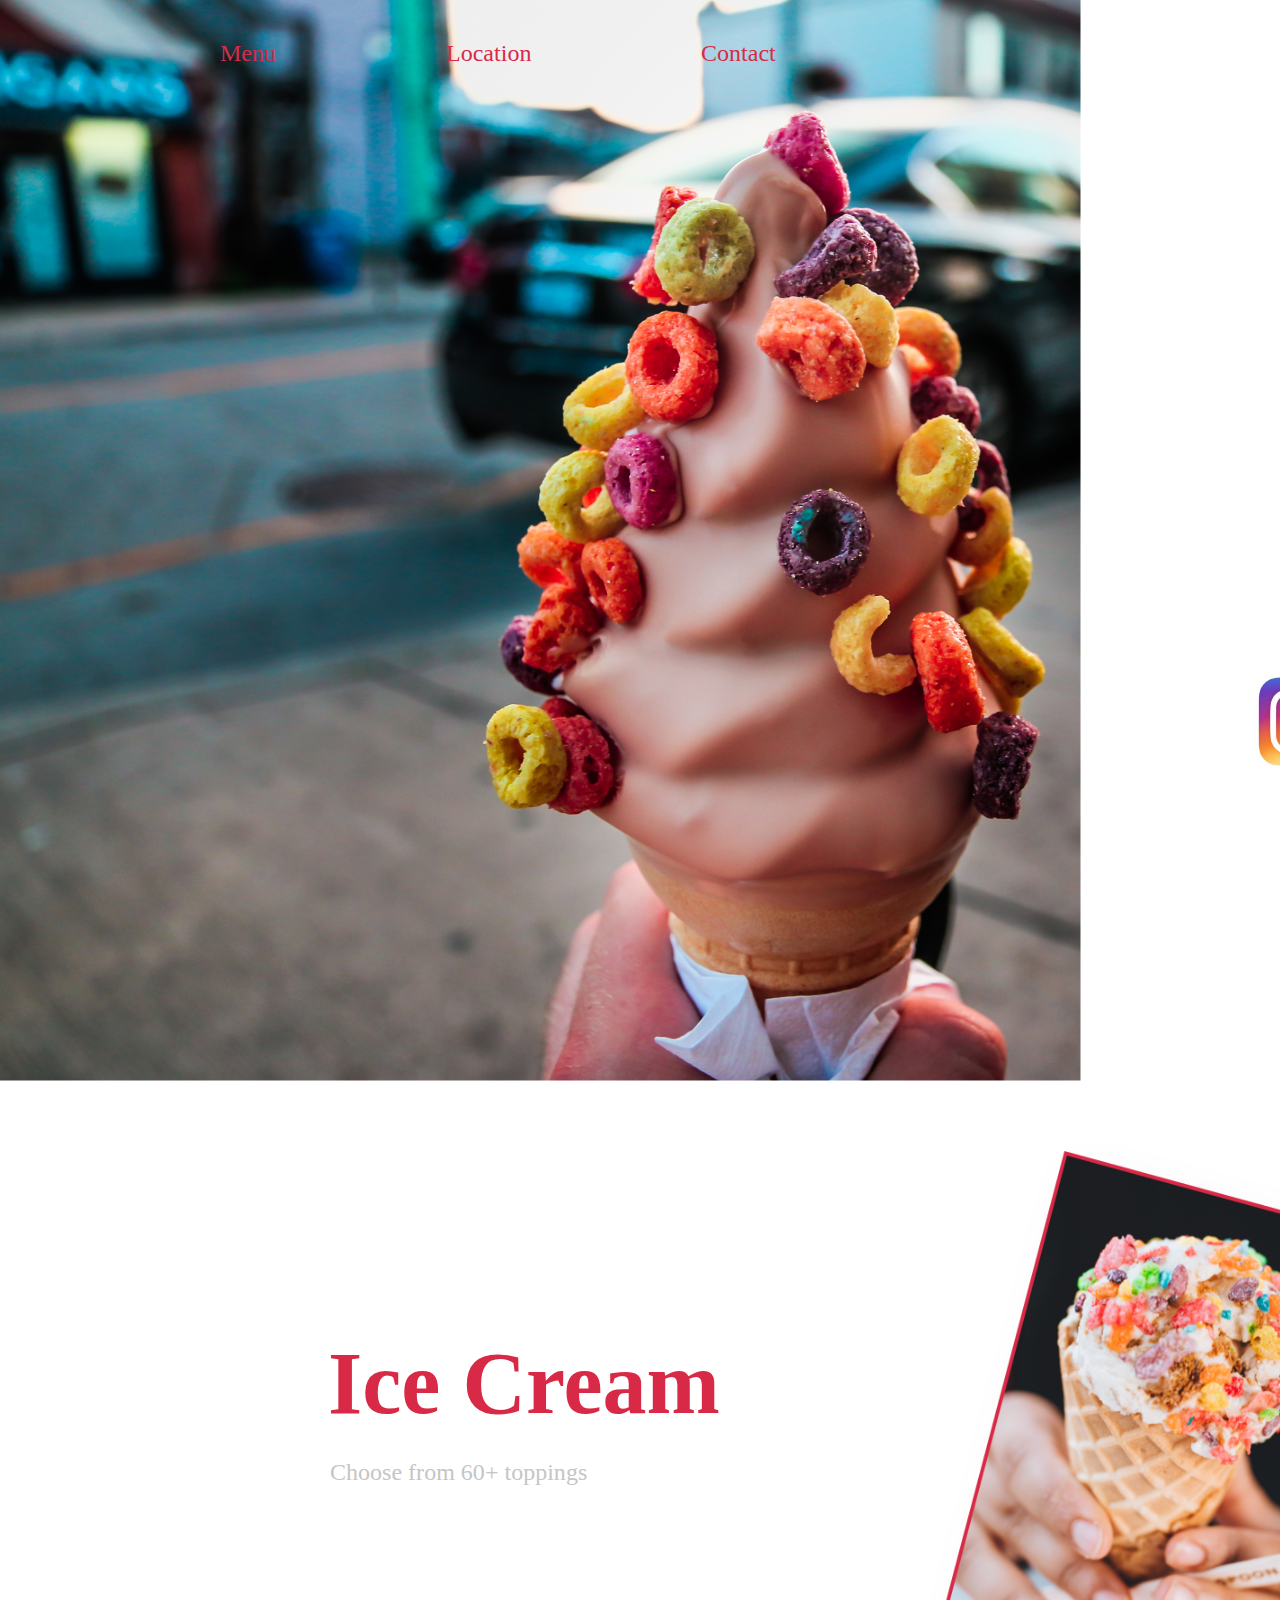
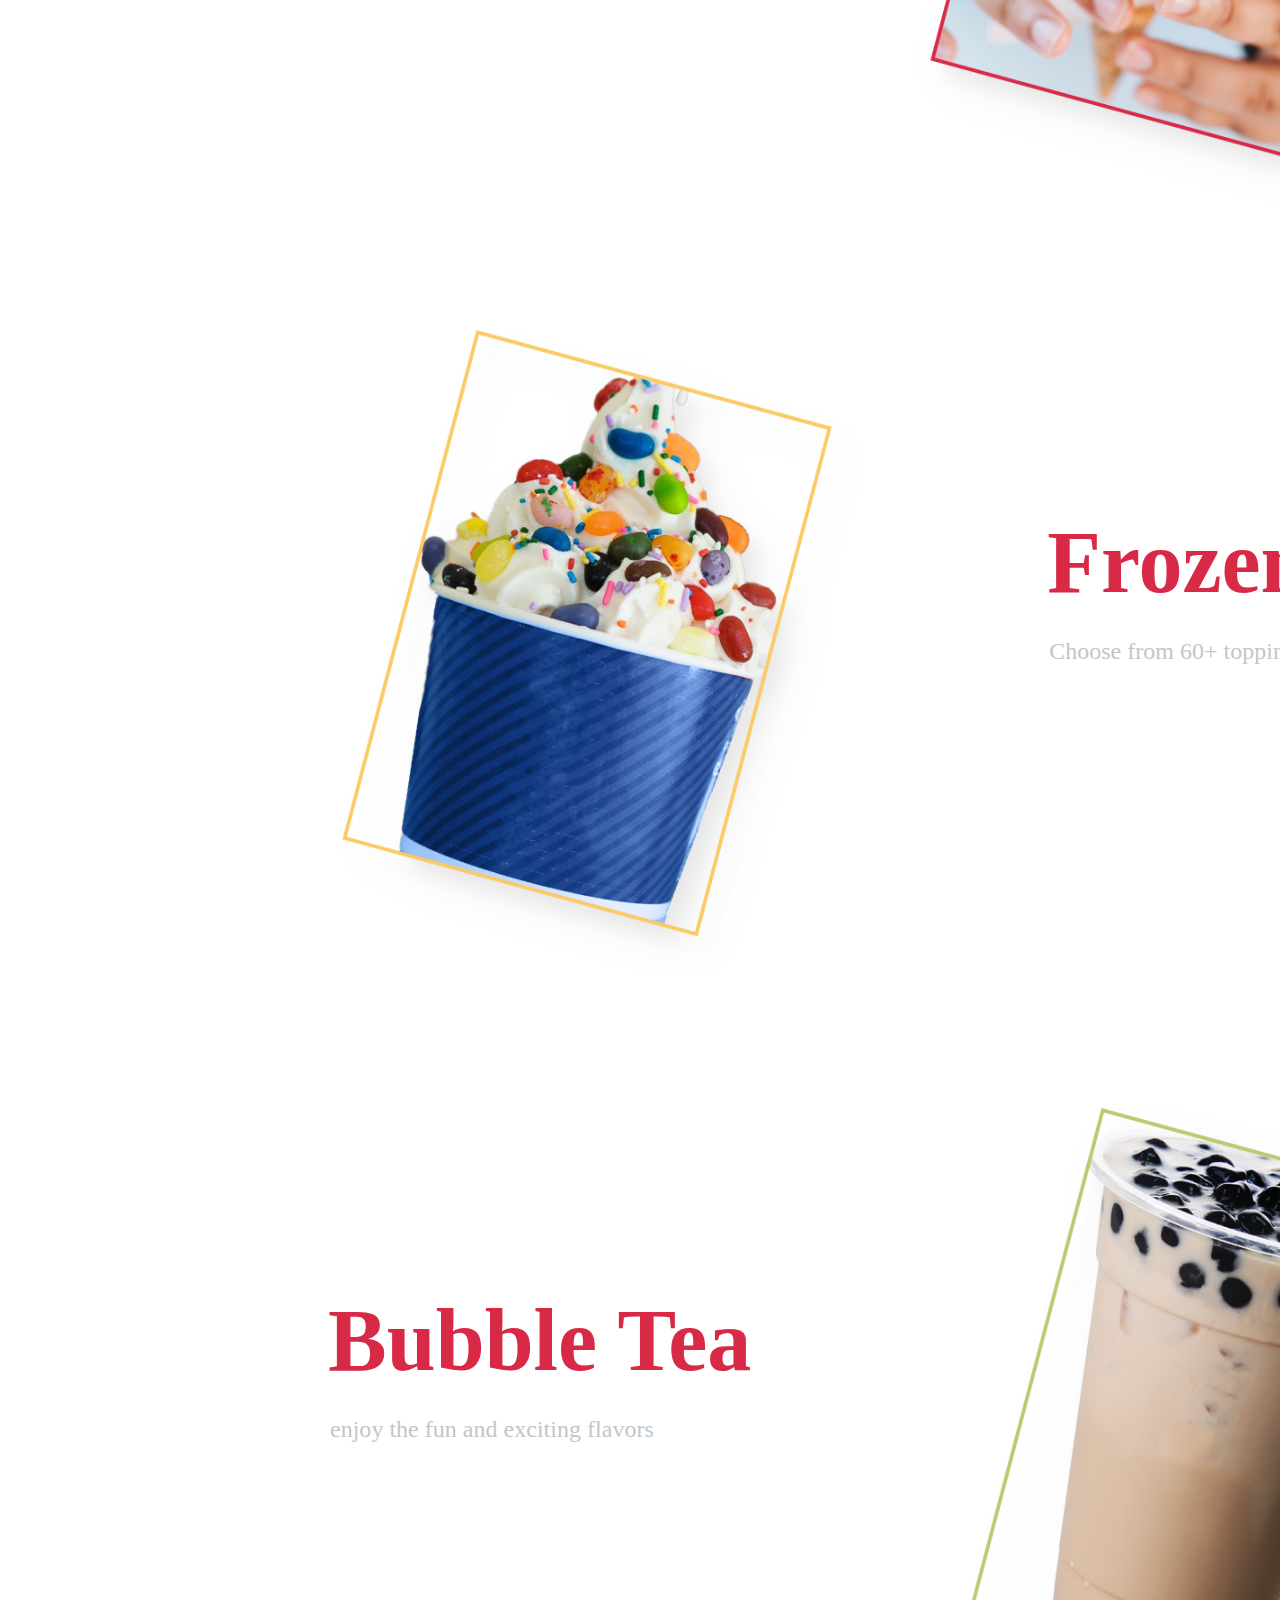
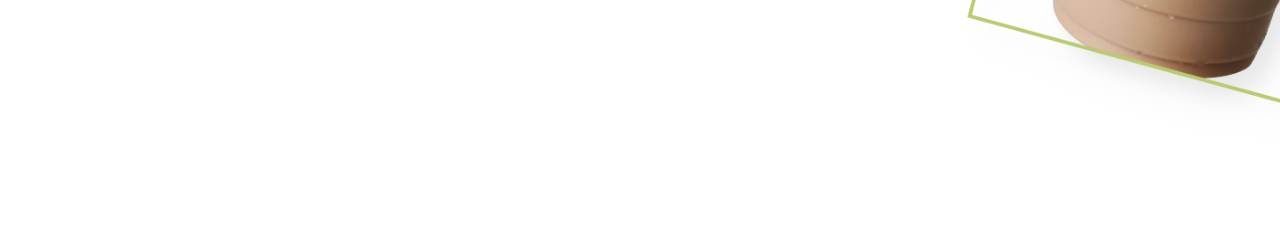
<file: index.html>
<!DOCTYPE html>
<html>
<head>
<meta charset="utf-8"/>
<meta http-equiv="X-UA-Compatible" content="IE=edge"/>
<meta name="viewport" content="width=device-width, initial-scale=1.0">
<title>Chill Spot NY</title>
<style id="applicationStylesheet" type="text/css">
	.mediaViewInfo {
		--web-view-name: 3d web – 14;
		--web-view-id: ID3d_web__14;
		--web-scale-on-resize: true;
		--web-enable-deep-linking: true;
	}
	:root {
		--web-view-ids: ID3d_web__14;
	}
	* {
		margin: 0;
		padding: 0;
		box-sizing: border-box;
		border: none;
	}
	#ID3d_web__14 {
		position: absolute;
		width: 1920px;
		height: 3426px;
		background-color: rgba(255,255,255,1);
		overflow: hidden;
		--web-view-name: 3d web – 14;
		--web-view-id: ID3d_web__14;
		--web-scale-on-resize: true;
		--web-enable-deep-linking: true;
	}
	#ID7493 {
		position: absolute;
		width: 1080.5px;
		height: 1080.5px;
		left: 0px;
		top: 0px;
		overflow: visible;
	}
	#Group_61 {
		position: absolute;
		width: 553px;
		height: 193px;
		left: 1147px;
		top: 378px;
		overflow: visible;
	}
	#Chill_Spot {
		left: 0px;
		top: 0px;
		position: absolute;
		overflow: visible;
		width: 554px;
		white-space: nowrap;
		text-align: left;
		font-family: Playfair Display;
		font-style: normal;
		font-weight: bold;
		font-size: 120px;
		color: rgba(216,42,71,1);
		letter-spacing: 0.016100000143051147px;
		text-align: center;
	}
	#Opening_Soon {
		left: 192px;
		top: 160px;
		position: absolute;
		overflow: visible;
		width: 171px;
		white-space: nowrap;
		line-height: 40px;
		margin-top: -8px;
		text-align: left;
		font-family: Poppins;
		font-style: normal;
		font-weight: normal;
		font-size: 24px;
		color: rgba(112,112,112,1);
		letter-spacing: 0.016100000143051147px;
	}
	#Group_76 {
		position: absolute;
		width: 580px;
		height: 33px;
		left: 220px;
		top: 40px;
		overflow: visible;
	}
	#menu {
		left: 0px;
		top: 0px;
		position: absolute;
		overflow: visible;
		width: 68px;
		white-space: nowrap;
		text-align: left;
		font-family: Poppins;
		font-style: normal;
		font-weight: normal;
		font-size: 24px;
		color: rgba(216,42,71,1);
		letter-spacing: 0.016100000143051147px;
		text-transform: capitalize;
	}
	#Location {
		left: 226px;
		top: 0px;
		position: absolute;
		overflow: visible;
		width: 105px;
		white-space: nowrap;
		text-align: left;
		font-family: Poppins;
		font-style: normal;
		font-weight: normal;
		font-size: 24px;
		color: rgba(216,42,71,1);
		letter-spacing: 0.016100000143051147px;
		text-transform: capitalize;
	}
	#contact {
		left: 481px;
		top: 0px;
		position: absolute;
		overflow: visible;
		width: 100px;
		white-space: nowrap;
		text-align: left;
		font-family: Poppins;
		font-style: normal;
		font-weight: normal;
		font-size: 24px;
		color: rgba(216,42,71,1);
		letter-spacing: 0.016100000143051147px;
		text-transform: capitalize;
	}
	#Group_72 {
		position: absolute;
		width: 1132.144px;
		height: 662.23px;
		left: 328px;
		top: 1140px;
		overflow: visible;
	}
	#ID7493_p {
		filter: drop-shadow(14px 18px 20px rgba(0, 0, 0, 0.051));
		position: absolute;
		width: 544.143px;
		height: 662.23px;
		left: 588px;
		top: 0px;
		overflow: visible;
	}
	#Group_70 {
		position: absolute;
		width: 413px;
		height: 160px;
		left: 0px;
		top: 193px;
		overflow: visible;
	}
	#Group_71 {
		position: absolute;
		width: 413px;
		height: 160px;
		left: 0px;
		top: 0px;
		overflow: visible;
	}
	#Ice_Cream {
		left: 0px;
		top: 0px;
		position: absolute;
		overflow: visible;
		width: 414px;
		white-space: nowrap;
		text-align: left;
		font-family: Playfair Display;
		font-style: normal;
		font-weight: bold;
		font-size: 88px;
		color: rgba(216,42,71,1);
		letter-spacing: 0.016100000143051147px;
	}
	#Choose_from_60_toppings {
		left: 2px;
		top: 127px;
		position: absolute;
		overflow: visible;
		width: 321px;
		white-space: nowrap;
		line-height: 40px;
		margin-top: -8px;
		text-align: left;
		font-family: Poppins;
		font-style: normal;
		font-weight: normal;
		font-size: 24px;
		color: rgba(197,197,197,1);
		letter-spacing: 0.016100000143051147px;
	}
	#Group_75 {
		position: absolute;
		width: 1169.144px;
		height: 662.23px;
		left: 328px;
		top: 2697px;
		overflow: visible;
	}
	#ID7498 {
		filter: drop-shadow(14px 18px 20px rgba(0, 0, 0, 0.051));
		position: absolute;
		width: 544.143px;
		height: 662.23px;
		left: 625px;
		top: 0px;
		overflow: visible;
	}
	#Group_70_w {
		position: absolute;
		width: 450px;
		height: 160px;
		left: 0px;
		top: 193px;
		overflow: visible;
	}
	#Group_71_x {
		position: absolute;
		width: 450px;
		height: 160px;
		left: 0px;
		top: 0px;
		overflow: visible;
	}
	#Bubble_Tea {
		left: 0px;
		top: 0px;
		position: absolute;
		overflow: visible;
		width: 451px;
		white-space: nowrap;
		text-align: left;
		font-family: Playfair Display;
		font-style: normal;
		font-weight: bold;
		font-size: 88px;
		color: rgba(216,42,71,1);
		letter-spacing: 0.016100000143051147px;
	}
	#enjoy_the_fun_and_exciting_fla {
		left: 2px;
		top: 127px;
		position: absolute;
		overflow: visible;
		width: 402px;
		white-space: nowrap;
		line-height: 40px;
		margin-top: -8px;
		text-align: left;
		font-family: Poppins;
		font-style: normal;
		font-weight: normal;
		font-size: 24px;
		color: rgba(197,197,197,1);
		letter-spacing: 0.016100000143051147px;
	}
	#Group_74 {
		position: absolute;
		width: 1291.143px;
		height: 662.23px;
		left: 328px;
		top: 1919px;
		overflow: visible;
	}
	#Group_70_ {
		position: absolute;
		width: 572px;
		height: 160px;
		left: 719.143px;
		top: 193px;
		overflow: visible;
	}
	#Group_71_ {
		position: absolute;
		width: 572px;
		height: 160px;
		left: 0px;
		top: 0px;
		overflow: visible;
	}
	#Frozen_Yogurt {
		left: 0px;
		top: 0px;
		position: absolute;
		overflow: visible;
		width: 573px;
		white-space: nowrap;
		text-align: left;
		font-family: Playfair Display;
		font-style: normal;
		font-weight: bold;
		font-size: 88px;
		color: rgba(216,42,71,1);
		letter-spacing: 0.016100000143051147px;
	}
	#Choose_from_60_toppings_ {
		left: 2px;
		top: 127px;
		position: absolute;
		overflow: visible;
		width: 321px;
		white-space: nowrap;
		line-height: 40px;
		margin-top: -8px;
		text-align: left;
		font-family: Poppins;
		font-style: normal;
		font-weight: normal;
		font-size: 24px;
		color: rgba(197,197,197,1);
		letter-spacing: 0.016100000143051147px;
	}
	#ID7507 {
		filter: drop-shadow(14px 18px 20px rgba(0, 0, 0, 0.051));
		position: absolute;
		width: 544.143px;
		height: 662.23px;
		left: 0px;
		top: 0px;
		overflow: visible;
	}
	#follow-us-on-instagram-vector- {
		position: absolute;
		width: 370px;
		height: 115px;
		left: 1239px;
		top: 665px;
		overflow: visible;
	}
</style>
<script id="applicationScript">
///////////////////////////////////////
// INITIALIZATION
///////////////////////////////////////

/**
 * Functionality for scaling, showing by media query, and navigation between multiple pages on a single page. 
 * Code subject to change.
 **/

if (window.console==null) { window["console"] = { log : function() {} } }; // some browsers do not set console

var Application = function() {
	// event constants
	this.prefix = "--web-";
	this.NAVIGATION_CHANGE = "viewChange";
	this.VIEW_NOT_FOUND = "viewNotFound";
	this.VIEW_CHANGE = "viewChange";
	this.VIEW_CHANGING = "viewChanging";
	this.STATE_NOT_FOUND = "stateNotFound";
	this.APPLICATION_COMPLETE = "applicationComplete";
	this.APPLICATION_RESIZE = "applicationResize";
	this.SIZE_STATE_NAME = "data-is-view-scaled";
	this.STATE_NAME = this.prefix + "state";

	this.lastTrigger = null;
	this.lastView = null;
	this.lastState = null;
	this.lastOverlay = null;
	this.currentView = null;
	this.currentState = null;
	this.currentOverlay = null;
	this.currentQuery = {index: 0, rule: null, mediaText: null, id: null};
	this.inclusionQuery = "(min-width: 0px)";
	this.exclusionQuery = "none and (min-width: 99999px)";
	this.LastModifiedDateLabelName = "LastModifiedDateLabel";
	this.viewScaleSliderId = "ViewScaleSliderInput";
	this.pageRefreshedName = "showPageRefreshedNotification";
	this.applicationStylesheet = null;
	this.mediaQueryDictionary = {};
	this.viewsDictionary = {};
	this.addedViews = [];
	this.views = {};
	this.viewIds = [];
	this.viewQueries = {};
	this.overlays = {};
	this.overlayIds = [];
	this.numberOfViews = 0;
	this.verticalPadding = 0;
	this.horizontalPadding = 0;
	this.stateName = null;
	this.viewScale = 1;
	this.viewLeft = 0;
	this.viewTop = 0;
	this.horizontalScrollbarsNeeded = false;
	this.verticalScrollbarsNeeded = false;

	// view settings
	this.showUpdateNotification = false;
	this.showNavigationControls = false;
	this.scaleViewsToFit = false;
	this.scaleToFitOnDoubleClick = false;
	this.actualSizeOnDoubleClick = false;
	this.scaleViewsOnResize = false;
	this.navigationOnKeypress = false;
	this.showViewName = false;
	this.enableDeepLinking = true;
	this.refreshPageForChanges = false;
	this.showRefreshNotifications = true;

	// view controls
	this.scaleViewSlider = null;
	this.lastModifiedLabel = null;
	this.supportsPopState = false; // window.history.pushState!=null;
	this.initialized = false;

	// refresh properties
	this.refreshDuration = 250;
	this.lastModifiedDate = null;
	this.refreshRequest = null;
	this.refreshInterval = null;
	this.refreshContent = null;
	this.refreshContentSize = null;
	this.refreshCheckContent = false;
	this.refreshCheckContentSize = false;

	var self = this;

	self.initialize = function(event) {
		var view = self.getVisibleView();
		var views = self.getVisibleViews();
		if (view==null) view = self.getInitialView();
		self.collectViews();
		self.collectOverlays();
		self.collectMediaQueries();

		for (let index = 0; index < views.length; index++) {
			var view = views[index];
			self.setViewOptions(view);
			self.setViewVariables(view);
			self.centerView(view);
		}

		// sometimes the body size is 0 so we call this now and again later
		if (self.initialized) {
			window.addEventListener(self.NAVIGATION_CHANGE, self.viewChangeHandler);
			window.addEventListener("keyup", self.keypressHandler);
			window.addEventListener("keypress", self.keypressHandler);
			window.addEventListener("resize", self.resizeHandler);
			window.document.addEventListener("dblclick", self.doubleClickHandler);

			if (self.supportsPopState) {
				window.addEventListener('popstate', self.popStateHandler);
			}
			else {
				window.addEventListener('hashchange', self.hashChangeHandler);
			}

			// we are ready to go
			window.dispatchEvent(new Event(self.APPLICATION_COMPLETE));
		}

		if (self.initialized==false) {
			if (self.enableDeepLinking) {
				self.syncronizeViewToURL();
			} 
	
			if (self.refreshPageForChanges) {
				self.setupRefreshForChanges();
			}
	
			self.initialized = true;
		}
		
		if (self.scaleViewsToFit) {
			self.viewScale = self.scaleViewToFit(view);
			
			if (self.viewScale<0) {
				setTimeout(self.scaleViewToFit, 500, view);
			}
		}
		else if (view) {
			self.viewScale = self.getViewScaleValue(view);
			self.centerView(view);
			self.updateSliderValue(self.viewScale);
		}
		else {
			// no view found
		}
	
		if (self.showUpdateNotification) {
			self.showNotification();
		}

		//"addEventListener" in window ? null : window.addEventListener = window.attachEvent;
		//"addEventListener" in document ? null : document.addEventListener = document.attachEvent;
	}


	///////////////////////////////////////
	// AUTO REFRESH 
	///////////////////////////////////////

	self.setupRefreshForChanges = function() {
		self.refreshRequest = new XMLHttpRequest();

		if (!self.refreshRequest) {
			return false;
		}

		// get document start values immediately
		self.requestRefreshUpdate();
	}

	/**
	 * Attempt to check the last modified date by the headers 
	 * or the last modified property from the byte array (experimental)
	 **/
	self.requestRefreshUpdate = function() {
		var url = document.location.href;
		var protocol = window.location.protocol;
		var method;
		
		try {

			if (self.refreshCheckContentSize) {
				self.refreshRequest.open('HEAD', url, true);
			}
			else if (self.refreshCheckContent) {
				self.refreshContent = document.documentElement.outerHTML;
				self.refreshRequest.open('GET', url, true);
				self.refreshRequest.responseType = "text";
			}
			else {

				// get page last modified date for the first call to compare to later
				if (self.lastModifiedDate==null) {

					// File system does not send headers in FF so get blob if possible
					if (protocol=="file:") {
						self.refreshRequest.open("GET", url, true);
						self.refreshRequest.responseType = "blob";
					}
					else {
						self.refreshRequest.open("HEAD", url, true);
						self.refreshRequest.responseType = "blob";
					}

					self.refreshRequest.onload = self.refreshOnLoadOnceHandler;

					// In some browsers (Chrome & Safari) this error occurs at send: 
					// 
					// Chrome - Access to XMLHttpRequest at 'file:///index.html' from origin 'null' 
					// has been blocked by CORS policy: 
					// Cross origin requests are only supported for protocol schemes: 
					// http, data, chrome, chrome-extension, https.
					// 
					// Safari - XMLHttpRequest cannot load file:///Users/user/Public/index.html. Cross origin requests are only supported for HTTP.
					// 
					// Solution is to run a local server, set local permissions or test in another browser
					self.refreshRequest.send(null);

					// In MS browsers the following behavior occurs possibly due to an AJAX call to check last modified date: 
					// 
					// DOM7011: The code on this page disabled back and forward caching.

					// In Brave (Chrome) error when on the server
					// index.js:221 HEAD https://www.example.com/ net::ERR_INSUFFICIENT_RESOURCES
					// self.refreshRequest.send(null);

				}
				else {
					self.refreshRequest = new XMLHttpRequest();
					self.refreshRequest.onreadystatechange = self.refreshHandler;
					self.refreshRequest.ontimeout = function() {
						self.log("Couldn't find page to check for updates");
					}
					
					var method;
					if (protocol=="file:") {
						method = "GET";
					}
					else {
						method = "HEAD";
					}

					//refreshRequest.open('HEAD', url, true);
					self.refreshRequest.open(method, url, true);
					self.refreshRequest.responseType = "blob";
					self.refreshRequest.send(null);
				}
			}
		}
		catch (error) {
			self.log("Refresh failed for the following reason:")
			self.log(error);
		}
	}

	self.refreshHandler = function() {
		var contentSize;

		try {

			if (self.refreshRequest.readyState === XMLHttpRequest.DONE) {
				
				if (self.refreshRequest.status === 2 || 
					self.refreshRequest.status === 200) {
					var pageChanged = false;

					self.updateLastModifiedLabel();

					if (self.refreshCheckContentSize) {
						var lastModifiedHeader = self.refreshRequest.getResponseHeader("Last-Modified");
						contentSize = self.refreshRequest.getResponseHeader("Content-Length");
						//lastModifiedDate = refreshRequest.getResponseHeader("Last-Modified");
						var headers = self.refreshRequest.getAllResponseHeaders();
						var hasContentHeader = headers.indexOf("Content-Length")!=-1;
						
						if (hasContentHeader) {
							contentSize = self.refreshRequest.getResponseHeader("Content-Length");

							// size has not been set yet
							if (self.refreshContentSize==null) {
								self.refreshContentSize = contentSize;
								// exit and let interval call this method again
								return;
							}

							if (contentSize!=self.refreshContentSize) {
								pageChanged = true;
							}
						}
					}
					else if (self.refreshCheckContent) {

						if (self.refreshRequest.responseText!=self.refreshContent) {
							pageChanged = true;
						}
					}
					else {
						lastModifiedHeader = self.getLastModified(self.refreshRequest);

						if (self.lastModifiedDate!=lastModifiedHeader) {
							self.log("lastModifiedDate:" + self.lastModifiedDate + ",lastModifiedHeader:" +lastModifiedHeader);
							pageChanged = true;
						}

					}

					
					if (pageChanged) {
						clearInterval(self.refreshInterval);
						self.refreshUpdatedPage();
						return;
					}

				}
				else {
					self.log('There was a problem with the request.');
				}

			}
		}
		catch( error ) {
			//console.log('Caught Exception: ' + error);
		}
	}

	self.refreshOnLoadOnceHandler = function(event) {

		// get the last modified date
		if (self.refreshRequest.response) {
			self.lastModifiedDate = self.getLastModified(self.refreshRequest);

			if (self.lastModifiedDate!=null) {

				if (self.refreshInterval==null) {
					self.refreshInterval = setInterval(self.requestRefreshUpdate, self.refreshDuration);
				}
			}
			else {
				self.log("Could not get last modified date from the server");
			}
		}
	}

	self.refreshUpdatedPage = function() {
		if (self.showRefreshNotifications) {
			var date = new Date().setTime((new Date().getTime()+10000));
			document.cookie = encodeURIComponent(self.pageRefreshedName) + "=true" + "; max-age=6000;" + " path=/";
		}

		document.location.reload(true);
	}

	self.showNotification = function(duration) {
		var notificationID = self.pageRefreshedName+"ID";
		var notification = document.getElementById(notificationID);
		if (duration==null) duration = 4000;

		if (notification!=null) {return;}

		notification = document.createElement("div");
		notification.id = notificationID;
		notification.textContent = "PAGE UPDATED";
		var styleRule = ""
		styleRule = "position: fixed; padding: 7px 16px 6px 16px; font-family: Arial, sans-serif; font-size: 10px; font-weight: bold; left: 50%;";
		styleRule += "top: 20px; background-color: rgba(0,0,0,.5); border-radius: 12px; color:rgb(235, 235, 235); transition: all 2s linear;";
		styleRule += "transform: translateX(-50%); letter-spacing: .5px; filter: drop-shadow(2px 2px 6px rgba(0, 0, 0, .1))";
		notification.setAttribute("style", styleRule);

		notification.className= "PageRefreshedClass";
		
		document.body.appendChild(notification);

		setTimeout(function() {
			notification.style.opacity = "0";
			notification.style.filter = "drop-shadow( 0px 0px 0px rgba(0,0,0, .5))";
			setTimeout(function() {
				notification.parentNode.removeChild(notification);
			}, duration)
		}, duration);

		document.cookie = encodeURIComponent(self.pageRefreshedName) + "=; max-age=1; path=/";
	}

	/**
	 * Get the last modified date from the header 
	 * or file object after request has been received
	 **/
	self.getLastModified = function(request) {
		var date;

		// file protocol - FILE object with last modified property
		if (request.response && request.response.lastModified) {
			date = request.response.lastModified;
		}
		
		// http protocol - check headers
		if (date==null) {
			date = request.getResponseHeader("Last-Modified");
		}

		return date;
	}

	self.updateLastModifiedLabel = function() {
		var labelValue = "";
		
		if (self.lastModifiedLabel==null) {
			self.lastModifiedLabel = document.getElementById("LastModifiedLabel");
		}

		if (self.lastModifiedLabel) {
			var seconds = parseInt(((new Date().getTime() - Date.parse(document.lastModified)) / 1000 / 60) * 100 + "");
			var minutes = 0;
			var hours = 0;

			if (seconds < 60) {
				seconds = Math.floor(seconds/10)*10;
				labelValue = seconds + " seconds";
			}
			else {
				minutes = parseInt((seconds/60) + "");

				if (minutes>60) {
					hours = parseInt((seconds/60/60) +"");
					labelValue += hours==1 ? " hour" : " hours";
				}
				else {
					labelValue = minutes+"";
					labelValue += minutes==1 ? " minute" : " minutes";
				}
			}
			
			if (seconds<10) {
				labelValue = "Updated now";
			}
			else {
				labelValue = "Updated " + labelValue + " ago";
			}

			if (self.lastModifiedLabel.firstElementChild) {
				self.lastModifiedLabel.firstElementChild.textContent = labelValue;

			}
			else if ("textContent" in self.lastModifiedLabel) {
				self.lastModifiedLabel.textContent = labelValue;
			}
		}
	}

	self.getShortString = function(string, length) {
		if (length==null) length = 30;
		string = string!=null ? string.substr(0, length).replace(/\n/g, "") : "[String is null]";
		return string;
	}

	self.getShortNumber = function(value, places) {
		if (places==null || places<1) places = 4;
		value = Math.round(value * Math.pow(10,places)) / Math.pow(10, places);
		return value;
	}

	///////////////////////////////////////
	// NAVIGATION CONTROLS
	///////////////////////////////////////

	self.updateViewLabel = function() {
		var viewNavigationLabel = document.getElementById("ViewNavigationLabel");
		var view = self.getVisibleView();
		var viewIndex = view ? self.getViewIndex(view) : -1;
		var viewName = view ? self.getViewPreferenceValue(view, self.prefix + "view-name") : null;
		var viewId = view ? view.id : null;

		if (viewNavigationLabel && view) {
			if (viewName && viewName.indexOf('"')!=-1) {
				viewName = viewName.replace(/"/g, "");
			}

			if (self.showViewName) {
				viewNavigationLabel.textContent = viewName;
				self.setTooltip(viewNavigationLabel, viewIndex + 1 + " of " + self.numberOfViews);
			}
			else {
				viewNavigationLabel.textContent = viewIndex + 1 + " of " + self.numberOfViews;
				self.setTooltip(viewNavigationLabel, viewName);
			}

		}
	}

	self.updateURL = function(view) {
		view = view == null ? self.getVisibleView() : view;
		var viewId = view ? view.id : null
		var viewFragment = view ? "#"+ viewId : null;

		if (viewId && self.viewIds.length>1 && self.enableDeepLinking) {

			if (self.supportsPopState==false) {
				self.setFragment(viewId);
			}
			else {
				if (viewFragment!=window.location.hash) {

					if (window.location.hash==null) {
						window.history.replaceState({name:viewId}, null, viewFragment);
					}
					else {
						window.history.pushState({name:viewId}, null, viewFragment);
					}
				}
			}
		}
	}

	self.updateURLState = function(view, stateName) {
		stateName = view && (stateName=="" || stateName==null) ? self.getStateNameByViewId(view.id) : stateName;

		if (self.supportsPopState==false) {
			self.setFragment(stateName);
		}
		else {
			if (stateName!=window.location.hash) {

				if (window.location.hash==null) {
					window.history.replaceState({name:view.viewId}, null, stateName);
				}
				else {
					window.history.pushState({name:view.viewId}, null, stateName);
				}
			}
		}
	}

	self.setFragment = function(value) {
		window.location.hash = "#" + value;
	}

	self.setTooltip = function(element, value) {
		// setting the tooltip in edge causes a page crash on hover
		if (/Edge/.test(navigator.userAgent)) { return; }

		if ("title" in element) {
			element.title = value;
		}
	}

	self.getStylesheetRules = function(styleSheet) {
		try {
			if (styleSheet) return styleSheet.cssRules || styleSheet.rules;
	
			return document.styleSheets[0]["cssRules"] || document.styleSheets[0]["rules"];
		}
		catch (error) {
			// ERRORS:
			// SecurityError: The operation is insecure.
			// Errors happen when script loads before stylesheet or loading an external css locally

			// InvalidAccessError: A parameter or an operation is not supported by the underlying object
			// Place script after stylesheet

			console.log(error);
			if (error.toString().indexOf("The operation is insecure")!=-1) {
				console.log("Load the stylesheet before the script or load the stylesheet inline until it can be loaded on a server")
			}
			return [];
		}
	}

	/**
	 * If single page application hide all of the views. 
	 * @param {Number} selectedIndex if provided shows the view at index provided
	 **/
	self.hideViews = function(selectedIndex, animation) {
		var rules = self.getStylesheetRules();
		var queryIndex = 0;
		var numberOfRules = rules!=null ? rules.length : 0;

		// loop through rules and hide media queries except selected
		for (var i=0;i<numberOfRules;i++) {
			var rule = rules[i];

			if (rule.media!=null) {

				if (queryIndex==selectedIndex) {
					self.currentQuery.mediaText = rule.conditionText;
					self.currentQuery.index = selectedIndex;
					self.currentQuery.rule = rule;
					self.enableMediaQuery(rule);
				}
				else {
					if (animation) {
						self.fadeOut(rule)
					}
					else {
						self.disableMediaQuery(rule);
					}
				}
				
				queryIndex++;
			}
		}

		self.numberOfViews = queryIndex;
		self.updateViewLabel();
		self.updateURL();

		self.dispatchViewChange();

		var view = self.getVisibleView();
		var viewIndex = view ? self.getViewIndex(view) : -1;

		return viewIndex==selectedIndex ? view : null;
	}

	/**
	 * Hide view
	 * @param {Object} view element to hide
	 **/
	self.hideView = function(view) {
		var rule = view ? self.mediaQueryDictionary[view.id] : null;

		if (rule) {
			self.disableMediaQuery(rule);
		}
	}

	/**
	 * Hide overlay
	 * @param {Object} overlay element to hide
	 **/
	self.hideOverlay = function(overlay) {
		var rule = overlay ? self.mediaQueryDictionary[overlay.id] : null;

		if (rule) {
			self.disableMediaQuery(rule);

			//if (self.showByMediaQuery) {
				overlay.style.display = "none";
			//}
		}
	}

	/**
	 * Show the view by media query. Does not hide current views
	 * Sets view options by default
	 * @param {Object} view element to show
	 * @param {Boolean} setViewOptions sets view options if null or true
	 */
	self.showViewByMediaQuery = function(view, setViewOptions) {
		var id = view ? view.id : null;
		var query = id ? self.mediaQueryDictionary[id] : null;
		var isOverlay = view ? self.isOverlay(view) : false;
		setViewOptions = setViewOptions==null ? true : setViewOptions;

		if (query) {
			self.enableMediaQuery(query);

			if (isOverlay && view && setViewOptions) {
				self.setViewVariables(null, view);
			}
			else {
				if (view && setViewOptions) self.setViewOptions(view);
				if (view && setViewOptions) self.setViewVariables(view);
			}
		}
	}

	/**
	 * Show the view. Does not hide current views
	 */
	self.showView = function(view, setViewOptions) {
		var id = view ? view.id : null;
		var query = id ? self.mediaQueryDictionary[id] : null;
		var display = null;
		setViewOptions = setViewOptions==null ? true : setViewOptions;

		if (query) {
			self.enableMediaQuery(query);
			if (view==null) view =self.getVisibleView();
			if (view && setViewOptions) self.setViewOptions(view);
		}
		else if (id) {
			display = window.getComputedStyle(view).getPropertyValue("display");
			if (display=="" || display=="none") {
				view.style.display = "block";
			}
		}

		if (view) {
			if (self.currentView!=null) {
				self.lastView = self.currentView;
			}

			self.currentView = view;
		}
	}

	self.showViewById = function(id, setViewOptions) {
		var view = id ? self.getViewById(id) : null;

		if (view) {
			self.showView(view);
			return;
		}

		self.log("View not found '" + id + "'");
	}

	self.getElementView = function(element) {
		var view = element;
		var viewFound = false;

		while (viewFound==false || view==null) {
			if (view && self.viewsDictionary[view.id]) {
				return view;
			}
			view = view.parentNode;
		}
	}

	/**
	 * Show overlay over view
	 * @param {Event | HTMLElement} event event or html element with styles applied
	 * @param {String} id id of view or view reference
	 * @param {Number} x x location
	 * @param {Number} y y location
	 */
	self.showOverlay = function(event, id, x, y) {
		var overlay = id && typeof id === 'string' ? self.getViewById(id) : id ? id : null;
		var query = overlay ? self.mediaQueryDictionary[overlay.id] : null;
		var centerHorizontally = false;
		var centerVertically = false;
		var anchorLeft = false;
		var anchorTop = false;
		var anchorRight = false;
		var anchorBottom = false;
		var display = null;
		var reparent = true;
		var view = null;
		
		if (overlay==null || overlay==false) {
			self.log("Overlay not found, '"+ id + "'");
			return;
		}

		// get enter animation - event target must have css variables declared
		if (event) {
			var button = event.currentTarget || event; // can be event or htmlelement
			var buttonComputedStyles = getComputedStyle(button);
			var actionTargetValue = buttonComputedStyles.getPropertyValue(self.prefix+"action-target").trim();
			var animation = buttonComputedStyles.getPropertyValue(self.prefix+"animation").trim();
			var isAnimated = animation!="";
			var targetType = buttonComputedStyles.getPropertyValue(self.prefix+"action-type").trim();
			var actionTarget = self.application ? null : self.getElement(actionTargetValue);
			var actionTargetStyles = actionTarget ? actionTarget.style : null;

			if (actionTargetStyles) {
				actionTargetStyles.setProperty("animation", animation);
			}

			if ("stopImmediatePropagation" in event) {
				event.stopImmediatePropagation();
			}
		}
		
		if (self.application==false || targetType=="page") {
			document.location.href = "./" + actionTargetValue;
			return;
		}

		// remove any current overlays
		if (self.currentOverlay) {

			// act as switch if same button
			if (self.currentOverlay==actionTarget || self.currentOverlay==null) {
				if (self.lastTrigger==button) {
					self.removeOverlay(isAnimated);
					return;
				}
			}
			else {
				self.removeOverlay(isAnimated);
			}
		}

		if (reparent) {
			view = self.getElementView(button);
			if (view) {
				view.appendChild(overlay);
			}
		}

		if (query) {
			//self.setElementAnimation(overlay, null);
			//overlay.style.animation = animation;
			self.enableMediaQuery(query);
			
			var display = overlay && overlay.style.display;
			
			if (overlay && display=="" || display=="none") {
				overlay.style.display = "block";
				//self.setViewOptions(overlay);
			}

			// add animation defined in event target style declaration
			if (animation && self.supportAnimations) {
				self.fadeIn(overlay, false, animation);
			}
		}
		else if (id) {

			display = window.getComputedStyle(overlay).getPropertyValue("display");

			if (display=="" || display=="none") {
				overlay.style.display = "block";
			}

			// add animation defined in event target style declaration
			if (animation && self.supportAnimations) {
				self.fadeIn(overlay, false, animation);
			}
		}

		// do not set x or y position if centering
		var horizontal = self.prefix + "center-horizontally";
		var vertical = self.prefix + "center-vertically";
		var style = overlay.style;
		var transform = [];

		centerHorizontally = self.getIsStyleDefined(id, horizontal) ? self.getViewPreferenceBoolean(overlay, horizontal) : false;
		centerVertically = self.getIsStyleDefined(id, vertical) ? self.getViewPreferenceBoolean(overlay, vertical) : false;
		anchorLeft = self.getIsStyleDefined(id, "left");
		anchorRight = self.getIsStyleDefined(id, "right");
		anchorTop = self.getIsStyleDefined(id, "top");
		anchorBottom = self.getIsStyleDefined(id, "bottom");

		
		if (self.viewsDictionary[overlay.id] && self.viewsDictionary[overlay.id].styleDeclaration) {
			style = self.viewsDictionary[overlay.id].styleDeclaration.style;
		}
		
		if (centerHorizontally) {
			style.left = "50%";
			style.transformOrigin = "0 0";
			transform.push("translateX(-50%)");
		}
		else if (anchorRight && anchorLeft) {
			style.left = x + "px";
		}
		else if (anchorRight) {
			//style.right = x + "px";
		}
		else {
			style.left = x + "px";
		}
		
		if (centerVertically) {
			style.top = "50%";
			transform.push("translateY(-50%)");
			style.transformOrigin = "0 0";
		}
		else if (anchorTop && anchorBottom) {
			style.top = y + "px";
		}
		else if (anchorBottom) {
			//style.bottom = y + "px";
		}
		else {
			style.top = y + "px";
		}

		if (transform.length) {
			style.transform = transform.join(" ");
		}

		self.currentOverlay = overlay;
		self.lastTrigger = button;
	}

	self.goBack = function() {
		if (self.currentOverlay) {
			self.removeOverlay();
		}
		else if (self.lastView) {
			self.goToView(self.lastView.id);
		}
	}

	self.removeOverlay = function(animate) {
		var overlay = self.currentOverlay;
		animate = animate===false ? false : true;

		if (overlay) {
			var style = overlay.style;
			
			if (style.animation && self.supportAnimations && animate) {
				self.reverseAnimation(overlay, true);

				var duration = self.getAnimationDuration(style.animation, true);
		
				setTimeout(function() {
					self.setElementAnimation(overlay, null);
					self.hideOverlay(overlay);
					self.currentOverlay = null;
				}, duration);
			}
			else {
				self.setElementAnimation(overlay, null);
				self.hideOverlay(overlay);
				self.currentOverlay = null;
			}
		}
	}

	/**
	 * Reverse the animation and hide after
	 * @param {Object} target element with animation
	 * @param {Boolean} hide hide after animation ends
	 */
	self.reverseAnimation = function(target, hide) {
		var lastAnimation = null;
		var style = target.style;

		style.animationPlayState = "paused";
		lastAnimation = style.animation;
		style.animation = null;
		style.animationPlayState = "paused";

		if (hide) {
			//target.addEventListener("animationend", self.animationEndHideHandler);
	
			var duration = self.getAnimationDuration(lastAnimation, true);
			var isOverlay = self.isOverlay(target);
	
			setTimeout(function() {
				self.setElementAnimation(target, null);

				if (isOverlay) {
					self.hideOverlay(target);
				}
				else {
					self.hideView(target);
				}
			}, duration);
		}

		setTimeout(function() {
			style.animation = lastAnimation;
			style.animationPlayState = "paused";
			style.animationDirection = "reverse";
			style.animationPlayState = "running";
		}, 30);
	}

	self.animationEndHandler = function(event) {
		var target = event.currentTarget;
		self.dispatchEvent(new Event(event.type));
	}

	self.isOverlay = function(view) {
		var result = view ? self.getViewPreferenceBoolean(view, self.prefix + "is-overlay") : false;

		return result;
	}

	self.animationEndHideHandler = function(event) {
		var target = event.currentTarget;
		self.setViewVariables(null, target);
		self.hideView(target);
		target.removeEventListener("animationend", self.animationEndHideHandler);
	}

	self.animationEndShowHandler = function(event) {
		var target = event.currentTarget;
		target.removeEventListener("animationend", self.animationEndShowHandler);
	}

	self.setViewOptions = function(view) {

		if (view) {
			self.minimumScale = self.getViewPreferenceValue(view, self.prefix + "minimum-scale");
			self.maximumScale = self.getViewPreferenceValue(view, self.prefix + "maximum-scale");
			self.scaleViewsToFit = self.getViewPreferenceBoolean(view, self.prefix + "scale-to-fit");
			self.scaleToFitType = self.getViewPreferenceValue(view, self.prefix + "scale-to-fit-type");
			self.scaleToFitOnDoubleClick = self.getViewPreferenceBoolean(view, self.prefix + "scale-on-double-click");
			self.actualSizeOnDoubleClick = self.getViewPreferenceBoolean(view, self.prefix + "actual-size-on-double-click");
			self.scaleViewsOnResize = self.getViewPreferenceBoolean(view, self.prefix + "scale-on-resize");
			self.enableScaleUp = self.getViewPreferenceBoolean(view, self.prefix + "enable-scale-up");
			self.centerHorizontally = self.getViewPreferenceBoolean(view, self.prefix + "center-horizontally");
			self.centerVertically = self.getViewPreferenceBoolean(view, self.prefix + "center-vertically");
			self.navigationOnKeypress = self.getViewPreferenceBoolean(view, self.prefix + "navigate-on-keypress");
			self.showViewName = self.getViewPreferenceBoolean(view, self.prefix + "show-view-name");
			self.refreshPageForChanges = self.getViewPreferenceBoolean(view, self.prefix + "refresh-for-changes");
			self.refreshPageForChangesInterval = self.getViewPreferenceValue(view, self.prefix + "refresh-interval");
			self.showNavigationControls = self.getViewPreferenceBoolean(view, self.prefix + "show-navigation-controls");
			self.scaleViewSlider = self.getViewPreferenceBoolean(view, self.prefix + "show-scale-controls");
			self.enableDeepLinking = self.getViewPreferenceBoolean(view, self.prefix + "enable-deep-linking");
			self.singlePageApplication = self.getViewPreferenceBoolean(view, self.prefix + "application");
			self.showByMediaQuery = self.getViewPreferenceBoolean(view, self.prefix + "show-by-media-query");
			self.showUpdateNotification = document.cookie!="" ? document.cookie.indexOf(self.pageRefreshedName)!=-1 : false;
			self.imageComparisonDuration = self.getViewPreferenceValue(view, self.prefix + "image-comparison-duration");
			self.supportAnimations = self.getViewPreferenceBoolean(view, self.prefix + "enable-animations", true);

			if (self.scaleViewsToFit) {
				var newScaleValue = self.scaleViewToFit(view);
				
				if (newScaleValue<0) {
					setTimeout(self.scaleViewToFit, 500, view);
				}
			}
			else {
				self.viewScale = self.getViewScaleValue(view);
				self.viewToFitWidthScale = self.getViewFitToViewportWidthScale(view, self.enableScaleUp)
				self.viewToFitHeightScale = self.getViewFitToViewportScale(view, self.enableScaleUp);
				self.updateSliderValue(self.viewScale);
			}

			if (self.imageComparisonDuration!=null) {
				// todo
			}

			if (self.refreshPageForChangesInterval!=null) {
				self.refreshDuration = Number(self.refreshPageForChangesInterval);
			}
		}
	}

	self.previousView = function(event) {
		var rules = self.getStylesheetRules();
		var view = self.getVisibleView()
		var index = view ? self.getViewIndex(view) : -1;
		var prevQueryIndex = index!=-1 ? index-1 : self.currentQuery.index-1;
		var queryIndex = 0;
		var numberOfRules = rules!=null ? rules.length : 0;

		if (event) {
			event.stopImmediatePropagation();
		}

		if (prevQueryIndex<0) {
			return;
		}

		// loop through rules and hide media queries except selected
		for (var i=0;i<numberOfRules;i++) {
			var rule = rules[i];
			
			if (rule.media!=null) {

				if (queryIndex==prevQueryIndex) {
					self.currentQuery.mediaText = rule.conditionText;
					self.currentQuery.index = prevQueryIndex;
					self.currentQuery.rule = rule;
					self.enableMediaQuery(rule);
					self.updateViewLabel();
					self.updateURL();
					self.dispatchViewChange();
				}
				else {
					self.disableMediaQuery(rule);
				}

				queryIndex++;
			}
		}
	}

	self.nextView = function(event) {
		var rules = self.getStylesheetRules();
		var view = self.getVisibleView();
		var index = view ? self.getViewIndex(view) : -1;
		var nextQueryIndex = index!=-1 ? index+1 : self.currentQuery.index+1;
		var queryIndex = 0;
		var numberOfRules = rules!=null ? rules.length : 0;
		var numberOfMediaQueries = self.getNumberOfMediaRules();

		if (event) {
			event.stopImmediatePropagation();
		}

		if (nextQueryIndex>=numberOfMediaQueries) {
			return;
		}

		// loop through rules and hide media queries except selected
		for (var i=0;i<numberOfRules;i++) {
			var rule = rules[i];
			
			if (rule.media!=null) {

				if (queryIndex==nextQueryIndex) {
					self.currentQuery.mediaText = rule.conditionText;
					self.currentQuery.index = nextQueryIndex;
					self.currentQuery.rule = rule;
					self.enableMediaQuery(rule);
					self.updateViewLabel();
					self.updateURL();
					self.dispatchViewChange();
				}
				else {
					self.disableMediaQuery(rule);
				}

				queryIndex++;
			}
		}
	}

	/**
	 * Enables a view via media query
	 */
	self.enableMediaQuery = function(rule) {

		try {
			rule.media.mediaText = self.inclusionQuery;
		}
		catch(error) {
			//self.log(error);
			rule.conditionText = self.inclusionQuery;
		}
	}

	self.disableMediaQuery = function(rule) {

		try {
			rule.media.mediaText = self.exclusionQuery;
		}
		catch(error) {
			rule.conditionText = self.exclusionQuery;
		}
	}

	self.dispatchViewChange = function() {
		try {
			var event = new Event(self.NAVIGATION_CHANGE);
			window.dispatchEvent(event);
		}
		catch (error) {
			// In IE 11: Object doesn't support this action
		}
	}

	self.getNumberOfMediaRules = function() {
		var rules = self.getStylesheetRules();
		var numberOfRules = rules ? rules.length : 0;
		var numberOfQueries = 0;

		for (var i=0;i<numberOfRules;i++) {
			if (rules[i].media!=null) { numberOfQueries++; }
		}
		
		return numberOfQueries;
	}

	/////////////////////////////////////////
	// VIEW SCALE 
	/////////////////////////////////////////

	self.sliderChangeHandler = function(event) {
		var value = self.getShortNumber(event.currentTarget.value/100);
		var view = self.getVisibleView();
		self.setViewScaleValue(view, false, value, true);
	}

	self.updateSliderValue = function(scale) {
		var slider = document.getElementById(self.viewScaleSliderId);
		var tooltip = parseInt(scale * 100 + "") + "%";
		var inputType;
		var inputValue;
		
		if (slider) {
			inputValue = self.getShortNumber(scale * 100);
			if (inputValue!=slider["value"]) {
				slider["value"] = inputValue;
			}
			inputType = slider.getAttributeNS(null, "type");

			if (inputType!="range") {
				// input range is not supported
				slider.style.display = "none";
			}

			self.setTooltip(slider, tooltip);
		}
	}

	self.viewChangeHandler = function(event) {
		var view = self.getVisibleView();
		var matrix = view ? getComputedStyle(view).transform : null;
		
		if (matrix) {
			self.viewScale = self.getViewScaleValue(view);
			
			var scaleNeededToFit = self.getViewFitToViewportScale(view);
			var isViewLargerThanViewport = scaleNeededToFit<1;
			
			// scale large view to fit if scale to fit is enabled
			if (self.scaleViewsToFit) {
				self.scaleViewToFit(view);
			}
			else {
				self.updateSliderValue(self.viewScale);
			}
		}
	}

	self.getViewScaleValue = function(view) {
		var matrix = getComputedStyle(view).transform;

		if (matrix) {
			var matrixArray = matrix.replace("matrix(", "").split(",");
			var scaleX = parseFloat(matrixArray[0]);
			var scaleY = parseFloat(matrixArray[3]);
			var scale = Math.min(scaleX, scaleY);
		}

		return scale;
	}

	/**
	 * Scales view to scale. 
	 * @param {Object} view view to scale. views are in views array
	 * @param {Boolean} scaleToFit set to true to scale to fit. set false to use desired scale value
	 * @param {Number} desiredScale scale to define. not used if scale to fit is false
	 * @param {Boolean} isSliderChange indicates if slider is callee
	 */
	self.setViewScaleValue = function(view, scaleToFit, desiredScale, isSliderChange) {
		var enableScaleUp = self.enableScaleUp;
		var scaleToFitType = self.scaleToFitType;
		var minimumScale = self.minimumScale;
		var maximumScale = self.maximumScale;
		var hasMinimumScale = !isNaN(minimumScale) && minimumScale!="";
		var hasMaximumScale = !isNaN(maximumScale) && maximumScale!="";
		var scaleNeededToFit = self.getViewFitToViewportScale(view, enableScaleUp);
		var scaleNeededToFitWidth = self.getViewFitToViewportWidthScale(view, enableScaleUp);
		var scaleNeededToFitHeight = self.getViewFitToViewportHeightScale(view, enableScaleUp);
		var scaleToFitFull = self.getViewFitToViewportScale(view, true);
		var scaleToFitFullWidth = self.getViewFitToViewportWidthScale(view, true);
		var scaleToFitFullHeight = self.getViewFitToViewportHeightScale(view, true);
		var scaleToWidth = scaleToFitType=="width";
		var scaleToHeight = scaleToFitType=="height";
		var shrunkToFit = false;
		var topPosition = null;
		var leftPosition = null;
		var translateY = null;
		var translateX = null;
		var transformValue = "";
		var canCenterVertically = true;
		var canCenterHorizontally = true;
		var style = view.style;

		if (view && self.viewsDictionary[view.id] && self.viewsDictionary[view.id].styleDeclaration) {
			style = self.viewsDictionary[view.id].styleDeclaration.style;
		}

		if (scaleToFit && isSliderChange!=true) {
			if (scaleToFitType=="fit" || scaleToFitType=="") {
				desiredScale = scaleNeededToFit;
			}
			else if (scaleToFitType=="width") {
				desiredScale = scaleNeededToFitWidth;
			}
			else if (scaleToFitType=="height") {
				desiredScale = scaleNeededToFitHeight;
			}
		}
		else {
			if (isNaN(desiredScale)) {
				desiredScale = 1;
			}
		}

		self.updateSliderValue(desiredScale);
		
		// scale to fit width
		if (scaleToWidth && scaleToHeight==false) {
			canCenterVertically = scaleNeededToFitHeight>=scaleNeededToFitWidth;
			canCenterHorizontally = scaleNeededToFitWidth>=1 && enableScaleUp==false;

			if (isSliderChange) {
				canCenterHorizontally = desiredScale<scaleToFitFullWidth;
			}
			else if (scaleToFit) {
				desiredScale = scaleNeededToFitWidth;
			}

			if (hasMinimumScale) {
				desiredScale = Math.max(desiredScale, Number(minimumScale));
			}

			if (hasMaximumScale) {
				desiredScale = Math.min(desiredScale, Number(maximumScale));
			}

			desiredScale = self.getShortNumber(desiredScale);

			canCenterHorizontally = self.canCenterHorizontally(view, "width", enableScaleUp, desiredScale, minimumScale, maximumScale);
			canCenterVertically = self.canCenterVertically(view, "width", enableScaleUp, desiredScale, minimumScale, maximumScale);

			if (desiredScale>1 && (enableScaleUp || isSliderChange)) {
				transformValue = "scale(" + desiredScale + ")";
			}
			else if (desiredScale>=1 && enableScaleUp==false) {
				transformValue = "scale(" + 1 + ")";
			}
			else {
				transformValue = "scale(" + desiredScale + ")";
			}

			if (self.centerVertically) {
				if (canCenterVertically) {
					translateY = "-50%";
					topPosition = "50%";
				}
				else {
					translateY = "0";
					topPosition = "0";
				}
				
				if (style.top != topPosition) {
					style.top = topPosition + "";
				}

				if (canCenterVertically) {
					transformValue += " translateY(" + translateY+ ")";
				}
			}

			if (self.centerHorizontally) {
				if (canCenterHorizontally) {
					translateX = "-50%";
					leftPosition = "50%";
				}
				else {
					translateX = "0";
					leftPosition = "0";
				}

				if (style.left != leftPosition) {
					style.left = leftPosition + "";
				}

				if (canCenterHorizontally) {
					transformValue += " translateX(" + translateX+ ")";
				}
			}

			style.transformOrigin = "0 0";
			style.transform = transformValue;

			self.viewScale = desiredScale;
			self.viewToFitWidthScale = scaleNeededToFitWidth;
			self.viewToFitHeightScale = scaleNeededToFitHeight;
			self.viewLeft = leftPosition;
			self.viewTop = topPosition;

			return desiredScale;
		}

		// scale to fit height
		if (scaleToHeight && scaleToWidth==false) {
			//canCenterVertically = scaleNeededToFitHeight>=scaleNeededToFitWidth;
			//canCenterHorizontally = scaleNeededToFitHeight<=scaleNeededToFitWidth && enableScaleUp==false;
			canCenterVertically = scaleNeededToFitHeight>=scaleNeededToFitWidth;
			canCenterHorizontally = scaleNeededToFitWidth>=1 && enableScaleUp==false;
			
			if (isSliderChange) {
				canCenterHorizontally = desiredScale<scaleToFitFullHeight;
			}
			else if (scaleToFit) {
				desiredScale = scaleNeededToFitHeight;
			}

			if (hasMinimumScale) {
				desiredScale = Math.max(desiredScale, Number(minimumScale));
			}

			if (hasMaximumScale) {
				desiredScale = Math.min(desiredScale, Number(maximumScale));
				//canCenterVertically = desiredScale>=scaleNeededToFitHeight && enableScaleUp==false;
			}

			desiredScale = self.getShortNumber(desiredScale);

			canCenterHorizontally = self.canCenterHorizontally(view, "height", enableScaleUp, desiredScale, minimumScale, maximumScale);
			canCenterVertically = self.canCenterVertically(view, "height", enableScaleUp, desiredScale, minimumScale, maximumScale);

			if (desiredScale>1 && (enableScaleUp || isSliderChange)) {
				transformValue = "scale(" + desiredScale + ")";
			}
			else if (desiredScale>=1 && enableScaleUp==false) {
				transformValue = "scale(" + 1 + ")";
			}
			else {
				transformValue = "scale(" + desiredScale + ")";
			}

			if (self.centerHorizontally) {
				if (canCenterHorizontally) {
					translateX = "-50%";
					leftPosition = "50%";
				}
				else {
					translateX = "0";
					leftPosition = "0";
				}

				if (style.left != leftPosition) {
					style.left = leftPosition + "";
				}

				if (canCenterHorizontally) {
					transformValue += " translateX(" + translateX+ ")";
				}
			}

			if (self.centerVertically) {
				if (canCenterVertically) {
					translateY = "-50%";
					topPosition = "50%";
				}
				else {
					translateY = "0";
					topPosition = "0";
				}
				
				if (style.top != topPosition) {
					style.top = topPosition + "";
				}

				if (canCenterVertically) {
					transformValue += " translateY(" + translateY+ ")";
				}
			}

			style.transformOrigin = "0 0";
			style.transform = transformValue;

			self.viewScale = desiredScale;
			self.viewToFitWidthScale = scaleNeededToFitWidth;
			self.viewToFitHeightScale = scaleNeededToFitHeight;
			self.viewLeft = leftPosition;
			self.viewTop = topPosition;

			return scaleNeededToFitHeight;
		}

		if (scaleToFitType=="fit") {
			//canCenterVertically = scaleNeededToFitHeight>=scaleNeededToFitWidth;
			//canCenterHorizontally = scaleNeededToFitWidth>=scaleNeededToFitHeight;
			canCenterVertically = scaleNeededToFitHeight>=scaleNeededToFit;
			canCenterHorizontally = scaleNeededToFitWidth>=scaleNeededToFit;

			if (hasMinimumScale) {
				desiredScale = Math.max(desiredScale, Number(minimumScale));
			}

			desiredScale = self.getShortNumber(desiredScale);

			if (isSliderChange || scaleToFit==false) {
				canCenterVertically = scaleToFitFullHeight>=desiredScale;
				canCenterHorizontally = desiredScale<scaleToFitFullWidth;
			}
			else if (scaleToFit) {
				desiredScale = scaleNeededToFit;
			}

			transformValue = "scale(" + desiredScale + ")";

			//canCenterHorizontally = self.canCenterHorizontally(view, "fit", false, desiredScale);
			//canCenterVertically = self.canCenterVertically(view, "fit", false, desiredScale);
			
			if (self.centerVertically) {
				if (canCenterVertically) {
					translateY = "-50%";
					topPosition = "50%";
				}
				else {
					translateY = "0";
					topPosition = "0";
				}
				
				if (style.top != topPosition) {
					style.top = topPosition + "";
				}

				if (canCenterVertically) {
					transformValue += " translateY(" + translateY+ ")";
				}
			}

			if (self.centerHorizontally) {
				if (canCenterHorizontally) {
					translateX = "-50%";
					leftPosition = "50%";
				}
				else {
					translateX = "0";
					leftPosition = "0";
				}

				if (style.left != leftPosition) {
					style.left = leftPosition + "";
				}

				if (canCenterHorizontally) {
					transformValue += " translateX(" + translateX+ ")";
				}
			}

			style.transformOrigin = "0 0";
			style.transform = transformValue;

			self.viewScale = desiredScale;
			self.viewToFitWidthScale = scaleNeededToFitWidth;
			self.viewToFitHeightScale = scaleNeededToFitHeight;
			self.viewLeft = leftPosition;
			self.viewTop = topPosition;

			self.updateSliderValue(desiredScale);
			
			return desiredScale;
		}

		if (scaleToFitType=="default" || scaleToFitType=="") {
			desiredScale = 1;

			if (hasMinimumScale) {
				desiredScale = Math.max(desiredScale, Number(minimumScale));
			}
			if (hasMaximumScale) {
				desiredScale = Math.min(desiredScale, Number(maximumScale));
			}

			canCenterHorizontally = self.canCenterHorizontally(view, "none", false, desiredScale, minimumScale, maximumScale);
			canCenterVertically = self.canCenterVertically(view, "none", false, desiredScale, minimumScale, maximumScale);

			if (self.centerVertically) {
				if (canCenterVertically) {
					translateY = "-50%";
					topPosition = "50%";
				}
				else {
					translateY = "0";
					topPosition = "0";
				}
				
				if (style.top != topPosition) {
					style.top = topPosition + "";
				}

				if (canCenterVertically) {
					transformValue += " translateY(" + translateY+ ")";
				}
			}

			if (self.centerHorizontally) {
				if (canCenterHorizontally) {
					translateX = "-50%";
					leftPosition = "50%";
				}
				else {
					translateX = "0";
					leftPosition = "0";
				}

				if (style.left != leftPosition) {
					style.left = leftPosition + "";
				}

				if (canCenterHorizontally) {
					transformValue += " translateX(" + translateX+ ")";
				}
				else {
					transformValue += " translateX(" + 0 + ")";
				}
			}

			style.transformOrigin = "0 0";
			style.transform = transformValue;


			self.viewScale = desiredScale;
			self.viewToFitWidthScale = scaleNeededToFitWidth;
			self.viewToFitHeightScale = scaleNeededToFitHeight;
			self.viewLeft = leftPosition;
			self.viewTop = topPosition;

			self.updateSliderValue(desiredScale);
			
			return desiredScale;
		}
	}

	/**
	 * Returns true if view can be centered horizontally
	 * @param {HTMLElement} view view
	 * @param {String} type type of scaling - width, height, all, none
	 * @param {Boolean} scaleUp if scale up enabled 
	 * @param {Number} scale target scale value 
	 */
	self.canCenterHorizontally = function(view, type, scaleUp, scale, minimumScale, maximumScale) {
		var scaleNeededToFit = self.getViewFitToViewportScale(view, scaleUp);
		var scaleNeededToFitHeight = self.getViewFitToViewportHeightScale(view, scaleUp);
		var scaleNeededToFitWidth = self.getViewFitToViewportWidthScale(view, scaleUp);
		var canCenter = false;
		var minScale;

		type = type==null ? "none" : type;
		scale = scale==null ? scale : scaleNeededToFitWidth;
		scaleUp = scaleUp == null ? false : scaleUp;

		if (type=="width") {
	
			if (scaleUp && maximumScale==null) {
				canCenter = false;
			}
			else if (scaleNeededToFitWidth>=1) {
				canCenter = true;
			}
		}
		else if (type=="height") {
			minScale = Math.min(1, scaleNeededToFitHeight);
			if (minimumScale!="" && maximumScale!="") {
				minScale = Math.max(minimumScale, Math.min(maximumScale, scaleNeededToFitHeight));
			}
			else {
				if (minimumScale!="") {
					minScale = Math.max(minimumScale, scaleNeededToFitHeight);
				}
				if (maximumScale!="") {
					minScale = Math.max(minimumScale, Math.min(maximumScale, scaleNeededToFitHeight));
				}
			}
	
			if (scaleUp && maximumScale=="") {
				canCenter = false;
			}
			else if (scaleNeededToFitWidth>=minScale) {
				canCenter = true;
			}
		}
		else if (type=="fit") {
			canCenter = scaleNeededToFitWidth>=scaleNeededToFit;
		}
		else {
			if (scaleUp) {
				canCenter = false;
			}
			else if (scaleNeededToFitWidth>=1) {
				canCenter = true;
			}
		}

		self.horizontalScrollbarsNeeded = canCenter;
		
		return canCenter;
	}

	/**
	 * Returns true if view can be centered horizontally
	 * @param {HTMLElement} view view to scale
	 * @param {String} type type of scaling
	 * @param {Boolean} scaleUp if scale up enabled 
	 * @param {Number} scale target scale value 
	 */
	self.canCenterVertically = function(view, type, scaleUp, scale, minimumScale, maximumScale) {
		var scaleNeededToFit = self.getViewFitToViewportScale(view, scaleUp);
		var scaleNeededToFitWidth = self.getViewFitToViewportWidthScale(view, scaleUp);
		var scaleNeededToFitHeight = self.getViewFitToViewportHeightScale(view, scaleUp);
		var canCenter = false;
		var minScale;

		type = type==null ? "none" : type;
		scale = scale==null ? 1 : scale;
		scaleUp = scaleUp == null ? false : scaleUp;
	
		if (type=="width") {
			canCenter = scaleNeededToFitHeight>=scaleNeededToFitWidth;
		}
		else if (type=="height") {
			minScale = Math.max(minimumScale, Math.min(maximumScale, scaleNeededToFit));
			canCenter = scaleNeededToFitHeight>=minScale;
		}
		else if (type=="fit") {
			canCenter = scaleNeededToFitHeight>=scaleNeededToFit;
		}
		else {
			if (scaleUp) {
				canCenter = false;
			}
			else if (scaleNeededToFitHeight>=1) {
				canCenter = true;
			}
		}

		self.verticalScrollbarsNeeded = canCenter;
		
		return canCenter;
	}

	self.getViewFitToViewportScale = function(view, scaleUp) {
		var enableScaleUp = scaleUp;
		var availableWidth = window.innerWidth || document.documentElement.clientWidth || document.body.clientWidth;
		var availableHeight = window.innerHeight || document.documentElement.clientHeight || document.body.clientHeight;
		var elementWidth = parseFloat(getComputedStyle(view, "style").width);
		var elementHeight = parseFloat(getComputedStyle(view, "style").height);
		var newScale = 1;

		// if element is not added to the document computed values are NaN
		if (isNaN(elementWidth) || isNaN(elementHeight)) {
			return newScale;
		}

		availableWidth -= self.horizontalPadding;
		availableHeight -= self.verticalPadding;

		if (enableScaleUp) {
			newScale = Math.min(availableHeight/elementHeight, availableWidth/elementWidth);
		}
		else if (elementWidth > availableWidth || elementHeight > availableHeight) {
			newScale = Math.min(availableHeight/elementHeight, availableWidth/elementWidth);
		}
		
		return newScale;
	}

	self.getViewFitToViewportWidthScale = function(view, scaleUp) {
		// need to get browser viewport width when element
		var isParentWindow = view && view.parentNode && view.parentNode===document.body;
		var enableScaleUp = scaleUp;
		var availableWidth = window.innerWidth || document.documentElement.clientWidth || document.body.clientWidth;
		var elementWidth = parseFloat(getComputedStyle(view, "style").width);
		var newScale = 1;

		// if element is not added to the document computed values are NaN
		if (isNaN(elementWidth)) {
			return newScale;
		}

		availableWidth -= self.horizontalPadding;

		if (enableScaleUp) {
			newScale = availableWidth/elementWidth;
		}
		else if (elementWidth > availableWidth) {
			newScale = availableWidth/elementWidth;
		}
		
		return newScale;
	}

	self.getViewFitToViewportHeightScale = function(view, scaleUp) {
		var enableScaleUp = scaleUp;
		var availableHeight = window.innerHeight || document.documentElement.clientHeight || document.body.clientHeight;
		var elementHeight = parseFloat(getComputedStyle(view, "style").height);
		var newScale = 1;

		// if element is not added to the document computed values are NaN
		if (isNaN(elementHeight)) {
			return newScale;
		}

		availableHeight -= self.verticalPadding;

		if (enableScaleUp) {
			newScale = availableHeight/elementHeight;
		}
		else if (elementHeight > availableHeight) {
			newScale = availableHeight/elementHeight;
		}
		
		return newScale;
	}

	self.keypressHandler = function(event) {
		var rightKey = 39;
		var leftKey = 37;
		
		// listen for both events 
		if (event.type=="keypress") {
			window.removeEventListener("keyup", self.keypressHandler);
		}
		else {
			window.removeEventListener("keypress", self.keypressHandler);
		}
		
		if (self.showNavigationControls) {
			if (self.navigationOnKeypress) {
				if (event.keyCode==rightKey) {
					self.nextView();
				}
				if (event.keyCode==leftKey) {
					self.previousView();
				}
			}
		}
		else if (self.navigationOnKeypress) {
			if (event.keyCode==rightKey) {
				self.nextView();
			}
			if (event.keyCode==leftKey) {
				self.previousView();
			}
		}
	}

	///////////////////////////////////
	// GENERAL FUNCTIONS
	///////////////////////////////////

	self.getViewById = function(id) {
		id = id ? id.replace("#", "") : "";
		var view = self.viewIds.indexOf(id)!=-1 && self.getElement(id);
		return view;
	}

	self.getViewIds = function() {
		var viewIds = self.getViewPreferenceValue(document.body, self.prefix + "view-ids");
		var viewId = null;

		viewIds = viewIds!=null && viewIds!="" ? viewIds.split(",") : [];

		if (viewIds.length==0) {
			viewId = self.getViewPreferenceValue(document.body, self.prefix + "view-id");
			viewIds = viewId ? [viewId] : [];
		}

		return viewIds;
	}

	self.getInitialViewId = function() {
		var viewId = self.getViewPreferenceValue(document.body, self.prefix + "view-id");
		return viewId;
	}

	self.getApplicationStylesheet = function() {
		var stylesheetId = self.getViewPreferenceValue(document.body, self.prefix + "stylesheet-id");
		self.applicationStylesheet = document.getElementById("applicationStylesheet");
		return self.applicationStylesheet.sheet;
	}

	self.getVisibleView = function() {
		var viewIds = self.getViewIds();
		
		for (var i=0;i<viewIds.length;i++) {
			var viewId = viewIds[i].replace(/[\#?\.?](.*)/, "$" + "1");
			var view = self.getElement(viewId);
			var postName = "_Class";

			if (view==null && viewId && viewId.lastIndexOf(postName)!=-1) {
				view = self.getElement(viewId.replace(postName, ""));
			}
			
			if (view) {
				var display = getComputedStyle(view).display;
		
				if (display=="block" || display=="flex") {
					return view;
				}
			}
		}

		return null;
	}

	self.getVisibleViews = function() {
		var viewIds = self.getViewIds();
		var views = [];
		
		for (var i=0;i<viewIds.length;i++) {
			var viewId = viewIds[i].replace(/[\#?\.?](.*)/, "$" + "1");
			var view = self.getElement(viewId);
			var postName = "_Class";

			if (view==null && viewId && viewId.lastIndexOf(postName)!=-1) {
				view = self.getElement(viewId.replace(postName, ""));
			}
			
			if (view) {
				var display = getComputedStyle(view).display;
				
				if (display=="none") {
					continue;
				}

				if (display=="block" || display=="flex") {
					views.push(view);
				}
			}
		}

		return views;
	}

	self.getStateNameByViewId = function(id) {
		var state = self.viewsDictionary[id];
		return state && state.stateName;
	}

	self.getMatchingViews = function(ids) {
		var views = self.addedViews.slice(0);
		var matchingViews = [];

		if (self.showByMediaQuery) {
			for (let index = 0; index < views.length; index++) {
				var viewId = views[index];
				var state = self.viewsDictionary[viewId];
				var rule = state && state.rule; 
				var matchResults = window.matchMedia(rule.conditionText);
				var view = self.views[viewId];
				
				if (matchResults.matches) {
					if (ids==true) {
						matchingViews.push(viewId);
					}
					else {
						matchingViews.push(view);
					}
				}
			}
		}

		return matchingViews;
	}

	self.ruleMatchesQuery = function(rule) {
		var result = window.matchMedia(rule.conditionText);
		return result.matches;
	}

	self.getViewsByStateName = function(stateName, matchQuery) {
		var views = self.addedViews.slice(0);
		var matchingViews = [];

		if (self.showByMediaQuery) {

			// find state name
			for (let index = 0; index < views.length; index++) {
				var viewId = views[index];
				var state = self.viewsDictionary[viewId];
				var rule = state.rule;
				var mediaRule = state.mediaRule;
				var view = self.views[viewId];
				var viewStateName = self.getStyleRuleValue(mediaRule, self.STATE_NAME, state);
				var stateFoundAtt = view.getAttribute(self.STATE_NAME)==state;
				var matchesResults = false;
				
				if (viewStateName==stateName) {
					if (matchQuery) {
						matchesResults = self.ruleMatchesQuery(rule);

						if (matchesResults) {
							matchingViews.push(view);
						}
					}
					else {
						matchingViews.push(view);
					}
				}
			}
		}

		return matchingViews;
	}

	self.getInitialView = function() {
		var viewId = self.getInitialViewId();
		viewId = viewId.replace(/[\#?\.?](.*)/, "$" + "1");
		var view = self.getElement(viewId);
		var postName = "_Class";

		if (view==null && viewId && viewId.lastIndexOf(postName)!=-1) {
			view = self.getElement(viewId.replace(postName, ""));
		}

		return view;
	}

	self.getViewIndex = function(view) {
		var viewIds = self.getViewIds();
		var id = view ? view.id : null;
		var index = id && viewIds ? viewIds.indexOf(id) : -1;

		return index;
	}

	self.syncronizeViewToURL = function() {
		var fragment = self.getHashFragment();

		if (self.showByMediaQuery) {
			var stateName = fragment;
			
			if (stateName==null || stateName=="") {
				var initialView = self.getInitialView();
				stateName = initialView ? self.getStateNameByViewId(initialView.id) : null;
			}
			
			self.showMediaQueryViewsByState(stateName);
			return;
		}

		var view = self.getViewById(fragment);
		var index = view ? self.getViewIndex(view) : 0;
		if (index==-1) index = 0;
		var currentView = self.hideViews(index);

		if (self.supportsPopState && currentView) {

			if (fragment==null) {
				window.history.replaceState({name:currentView.id}, null, "#"+ currentView.id);
			}
			else {
				window.history.pushState({name:currentView.id}, null, "#"+ currentView.id);
			}
		}
		
		self.setViewVariables(view);
		return view;
	}

	/**
	 * Set the currentView or currentOverlay properties and set the lastView or lastOverlay properties
	 */
	self.setViewVariables = function(view, overlay, parentView) {
		if (view) {
			if (self.currentView) {
				self.lastView = self.currentView;
			}
			self.currentView = view;
		}

		if (overlay) {
			if (self.currentOverlay) {
				self.lastOverlay = self.currentOverlay;
			}
			self.currentOverlay = overlay;
		}
	}

	self.getViewPreferenceBoolean = function(view, property, altValue) {
		var computedStyle = window.getComputedStyle(view);
		var value = computedStyle.getPropertyValue(property);
		var type = typeof value;
		
		if (value=="true" || (type=="string" && value.indexOf("true")!=-1)) {
			return true;
		}
		else if (value=="" && arguments.length==3) {
			return altValue;
		}

		return false;
	}

	self.getViewPreferenceValue = function(view, property, defaultValue) {
		var value = window.getComputedStyle(view).getPropertyValue(property);

		if (value===undefined) {
			return defaultValue;
		}
		
		value = value.replace(/^[\s\"]*/, "");
		value = value.replace(/[\s\"]*$/, "");
		value = value.replace(/^[\s"]*(.*?)[\s"]*$/, function (match, capture) { 
			return capture;
		});

		return value;
	}

	self.getStyleRuleValue = function(cssRule, property) {
		var value = cssRule ? cssRule.style.getPropertyValue(property) : null;

		if (value===undefined) {
			return null;
		}
		
		value = value.replace(/^[\s\"]*/, "");
		value = value.replace(/[\s\"]*$/, "");
		value = value.replace(/^[\s"]*(.*?)[\s"]*$/, function (match, capture) { 
			return capture;
		});

		return value;
	}

	/**
	 * Get the first defined value of property. Returns empty string if not defined
	 * @param {String} id id of element
	 * @param {String} property 
	 */
	self.getCSSPropertyValueForElement = function(id, property) {
		var styleSheets = document.styleSheets;
		var numOfStylesheets = styleSheets.length;
		var values = [];
		var selectorIDText = "#" + id;
		var selectorClassText = "." + id + "_Class";
		var value;

		for(var i=0;i<numOfStylesheets;i++) {
			var styleSheet = styleSheets[i];
			var cssRules = self.getStylesheetRules(styleSheet);
			var numOfCSSRules = cssRules.length;
			var cssRule;
			
			for (var j=0;j<numOfCSSRules;j++) {
				cssRule = cssRules[j];
				
				if (cssRule.media) {
					var mediaRules = cssRule.cssRules;
					var numOfMediaRules = mediaRules ? mediaRules.length : 0;
					
					for(var k=0;k<numOfMediaRules;k++) {
						var mediaRule = mediaRules[k];
						
						if (mediaRule.selectorText==selectorIDText || mediaRule.selectorText==selectorClassText) {
							
							if (mediaRule.style && mediaRule.style.getPropertyValue(property)!="") {
								value = mediaRule.style.getPropertyValue(property);
								values.push(value);
							}
						}
					}
				}
				else {

					if (cssRule.selectorText==selectorIDText || cssRule.selectorText==selectorClassText) {
						if (cssRule.style && cssRule.style.getPropertyValue(property)!="") {
							value = cssRule.style.getPropertyValue(property);
							values.push(value);
						}
					}
				}
			}
		}

		return values.pop();
	}

	self.getIsStyleDefined = function(id, property) {
		var value = self.getCSSPropertyValueForElement(id, property);
		return value!==undefined && value!="";
	}

	self.collectViews = function() {
		var viewIds = self.getViewIds();

		for (let index = 0; index < viewIds.length; index++) {
			const id = viewIds[index];
			const view = self.getElement(id);
			self.views[id] = view;
		}
		
		self.viewIds = viewIds;
	}

	self.collectOverlays = function() {
		var viewIds = self.getViewIds();
		var ids = [];

		for (let index = 0; index < viewIds.length; index++) {
			const id = viewIds[index];
			const view = self.getViewById(id);
			const isOverlay = view && self.isOverlay(view);
			
			if (isOverlay) {
				ids.push(id);
				self.overlays[id] = view;
			}
		}
		
		self.overlayIds = ids;
	}

	self.collectMediaQueries = function() {
		var viewIds = self.getViewIds();
		var styleSheet = self.getApplicationStylesheet();
		var cssRules = self.getStylesheetRules(styleSheet);
		var numOfCSSRules = cssRules ? cssRules.length : 0;
		var cssRule;
		var id = viewIds.length ? viewIds[0]: ""; // single view
		var selectorIDText = "#" + id;
		var selectorClassText = "." + id + "_Class";
		var viewsNotFound = viewIds.slice();
		var viewsFound = [];
		var selectorText = null;
		var property = self.prefix + "view-id";
		var stateName = self.prefix + "state";
		var stateValue;
		
		for (var j=0;j<numOfCSSRules;j++) {
			cssRule = cssRules[j];
			
			if (cssRule.media) {
				var mediaRules = cssRule.cssRules;
				var numOfMediaRules = mediaRules ? mediaRules.length : 0;
				var mediaViewInfoFound = false;
				var mediaId = null;
				
				for(var k=0;k<numOfMediaRules;k++) {
					var mediaRule = mediaRules[k];

					selectorText = mediaRule.selectorText;
					
					if (selectorText==".mediaViewInfo" && mediaViewInfoFound==false) {

						mediaId = self.getStyleRuleValue(mediaRule, property);
						stateValue = self.getStyleRuleValue(mediaRule, stateName);

						selectorIDText = "#" + mediaId;
						selectorClassText = "." + mediaId + "_Class";
						
						// prevent duplicates from load and domcontentloaded events
						if (self.addedViews.indexOf(mediaId)==-1) {
							self.addView(mediaId, cssRule, mediaRule, stateValue);
						}

						viewsFound.push(mediaId);

						if (viewsNotFound.indexOf(mediaId)!=-1) {
							viewsNotFound.splice(viewsNotFound.indexOf(mediaId));
						}

						mediaViewInfoFound = true;
					}

					if (selectorIDText==selectorText || selectorClassText==selectorText) {
						var styleObject = self.viewsDictionary[mediaId];
						if (styleObject) {
							styleObject.styleDeclaration = mediaRule;
						}
						break;
					}
				}
			}
			else {
				selectorText = cssRule.selectorText;
				
				if (selectorText==null) continue;

				selectorText = selectorText.replace(/[#|\s|*]?/g, "");

				if (viewIds.indexOf(selectorText)!=-1) {
					self.addView(selectorText, cssRule, null, stateValue);

					if (viewsNotFound.indexOf(selectorText)!=-1) {
						viewsNotFound.splice(viewsNotFound.indexOf(selectorText));
					}

					break;
				}
			}
		}

		if (viewsNotFound.length) {
			console.log("Could not find the following views:" + viewsNotFound.join(",") + "");
			console.log("Views found:" + viewsFound.join(",") + "");
		}
	}

	/**
	 * Adds a view. A view object contains the id of the view and the style rule
	 * Use enableMediaQuery(rule) to enable
	 * An array of view names are in self.addedViews array
	 */
	self.addView = function(viewId, cssRule, mediaRule, stateName) {
		var state = {name:viewId, rule:cssRule, id:viewId, mediaRule:mediaRule, stateName:stateName};
		self.addedViews.push(viewId);
		self.viewsDictionary[viewId] = state;
		self.mediaQueryDictionary[viewId] = cssRule;
	}

	self.hasView = function(name) {

		if (self.addedViews.indexOf(name)!=-1) {
			return true;
		}
		return false;
	}

	/**
	 * Go to view by id. Views are added in addView()
	 * @param {String} id id of view in current
	 * @param {Boolean} maintainPreviousState if true then do not hide other views
	 * @param {String} parent id of parent view
	 */
	self.goToView = function(id, maintainPreviousState, parent) {
		var state = self.viewsDictionary[id];

		if (state) {
			if (maintainPreviousState==false || maintainPreviousState==null) {
				self.hideViews();
			}
			self.enableMediaQuery(state.rule);
			self.updateViewLabel();
			self.updateURL();
		}
		else {
			var event = new Event(self.STATE_NOT_FOUND);
			self.stateName = id;
			window.dispatchEvent(event);
		}
	}

	/**
	 * Go to the view in the event targets CSS variable
	 */
	self.goToTargetView = function(event) {
		var button = event.currentTarget;
		var buttonComputedStyles = getComputedStyle(button);
		var actionTargetValue = buttonComputedStyles.getPropertyValue(self.prefix+"action-target").trim();
		var animation = buttonComputedStyles.getPropertyValue(self.prefix+"animation").trim();
		var targetType = buttonComputedStyles.getPropertyValue(self.prefix+"action-type").trim();
		var targetView = self.application ? null : self.getElement(actionTargetValue);
		var targetState = targetView ? self.getStateNameByViewId(targetView.id) : null;
		var actionTargetStyles = targetView ? targetView.style : null;
		var state = self.viewsDictionary[actionTargetValue];
		
		// navigate to page
		if (self.application==false || targetType=="page") {
			document.location.href = "./" + actionTargetValue;
			return;
		}

		// if view is found
		if (targetView) {

			if (self.currentOverlay) {
				self.removeOverlay(false);
			}

			if (self.showByMediaQuery) {
				var stateName = targetState;
				
				if (stateName==null || stateName=="") {
					var initialView = self.getInitialView();
					stateName = initialView ? self.getStateNameByViewId(initialView.id) : null;
				}
				self.showMediaQueryViewsByState(stateName, event);
				return;
			}

			// add animation set in event target style declaration
			if (animation && self.supportAnimations) {
				self.crossFade(self.currentView, targetView, false, animation);
			}
			else {
				self.setViewVariables(self.currentView);
				self.hideViews();
				self.enableMediaQuery(state.rule);
				self.scaleViewIfNeeded(targetView);
				self.centerView(targetView);
				self.updateViewLabel();
				self.updateURL();
			}
		}
		else {
			var stateEvent = new Event(self.STATE_NOT_FOUND);
			self.stateName = name;
			window.dispatchEvent(stateEvent);
		}

		event.stopImmediatePropagation();
	}

	/**
	 * Cross fade between views
	 **/
	self.crossFade = function(from, to, update, animation) {
		var targetIndex = to.parentNode
		var fromIndex = Array.prototype.slice.call(from.parentElement.children).indexOf(from);
		var toIndex = Array.prototype.slice.call(to.parentElement.children).indexOf(to);

		if (from.parentNode==to.parentNode) {
			var reverse = self.getReverseAnimation(animation);
			var duration = self.getAnimationDuration(animation, true);

			// if target view is above (higher index)
			// then fade in target view 
			// and after fade in then hide previous view instantly
			if (fromIndex<toIndex) {
				self.setElementAnimation(from, null);
				self.setElementAnimation(to, null);
				self.showViewByMediaQuery(to);
				self.fadeIn(to, update, animation);

				setTimeout(function() {
					self.setElementAnimation(to, null);
					self.setElementAnimation(from, null);
					self.hideView(from);
					self.updateURL();
					self.setViewVariables(to);
					self.updateViewLabel();
				}, duration)
			}
			// if target view is on bottom
			// then show target view instantly 
			// and fade out current view
			else if (fromIndex>toIndex) {
				self.setElementAnimation(to, null);
				self.setElementAnimation(from, null);
				self.showViewByMediaQuery(to);
				self.fadeOut(from, update, reverse);

				setTimeout(function() {
					self.setElementAnimation(to, null);
					self.setElementAnimation(from, null);
					self.hideView(from);
					self.updateURL();
					self.setViewVariables(to);
				}, duration)
			}
		}
	}

	self.fadeIn = function(element, update, animation) {
		self.showViewByMediaQuery(element);

		if (update) {
			self.updateURL(element);

			element.addEventListener("animationend", function(event) {
				element.style.animation = null;
				self.setViewVariables(element);
				self.updateViewLabel();
				element.removeEventListener("animationend", arguments.callee);
			});
		}

		self.setElementAnimation(element, null);
		
		element.style.animation = animation;
	}

	self.fadeOutCurrentView = function(animation, update) {
		if (self.currentView) {
			self.fadeOut(self.currentView, update, animation);
		}
		if (self.currentOverlay) {
			self.fadeOut(self.currentOverlay, update, animation);
		}
	}

	self.fadeOut = function(element, update, animation) {
		if (update) {
			element.addEventListener("animationend", function(event) {
				element.style.animation = null;
				self.hideView(element);
				element.removeEventListener("animationend", arguments.callee);
			});
		}

		element.style.animationPlayState = "paused";
		element.style.animation = animation;
		element.style.animationPlayState = "running";
	}

	self.getReverseAnimation = function(animation) {
		if (animation && animation.indexOf("reverse")==-1) {
			animation += " reverse";
		}

		return animation;
	}

	/**
	 * Get duration in animation string
	 * @param {String} animation animation value
	 * @param {Boolean} inMilliseconds length in milliseconds if true
	 */
	self.getAnimationDuration = function(animation, inMilliseconds) {
		var duration = 0;
		var expression = /.+(\d\.\d)s.+/;

		if (animation && animation.match(expression)) {
			duration = parseFloat(animation.replace(expression, "$" + "1"));
			if (duration && inMilliseconds) duration = duration * 1000;
		}

		return duration;
	}

	self.setElementAnimation = function(element, animation, priority) {
		element.style.setProperty("animation", animation, "important");
	}

	self.getElement = function(id) {
		var elementId = id ? id.trim() : id;
		var element = elementId ? document.getElementById(elementId) : null;

		return element;
	}

	self.getElementByClass = function(className) {
		className = className ? className.trim() : className;
		var elements = document.getElementsByClassName(className);

		return elements.length ? elements[0] : null;
	}

	self.resizeHandler = function(event) {
		
		if (self.showByMediaQuery) {
			if (self.enableDeepLinking) {
				var stateName = self.getHashFragment();

				if (stateName==null || stateName=="") {
					var initialView = self.getInitialView();
					stateName = initialView ? self.getStateNameByViewId(initialView.id) : null;
				}
				self.showMediaQueryViewsByState(stateName, event);
			}
		}
		else {
			var visibleViews = self.getVisibleViews();

			for (let index = 0; index < visibleViews.length; index++) {	
				var view = visibleViews[index];
				self.scaleViewIfNeeded(view);
			}
		}

		window.dispatchEvent(new Event(self.APPLICATION_RESIZE));
	}

	self.scaleViewIfNeeded = function(view) {

		if (self.scaleViewsOnResize) {
			if (view==null) {
				view = self.getVisibleView();
			}

			var isViewScaled = view.getAttributeNS(null, self.SIZE_STATE_NAME)=="false" ? false : true;

			if (isViewScaled) {
				self.scaleViewToFit(view, true);
			}
			else {
				self.scaleViewToActualSize(view);
			}
		}
		else if (view) {
			self.centerView(view);
		}
	}

	self.centerView = function(view) {

		if (self.scaleViewsToFit) {
			self.scaleViewToFit(view, true);
		}
		else {
			self.scaleViewToActualSize(view);  // for centering support for now
		}
	}

	self.preventDoubleClick = function(event) {
		event.stopImmediatePropagation();
	}

	self.getHashFragment = function() {
		var value = window.location.hash ? window.location.hash.replace("#", "") : "";
		return value;
	}

	self.showBlockElement = function(view) {
		view.style.display = "block";
	}

	self.hideElement = function(view) {
		view.style.display = "none";
	}

	self.showStateFunction = null;

	self.showMediaQueryViewsByState = function(state, event) {
		// browser will hide and show by media query (small, medium, large)
		// but if multiple views exists at same size user may want specific view
		// if showStateFunction is defined that is called with state fragment and user can show or hide each media matching view by returning true or false
		// if showStateFunction is not defined and state is defined and view has a defined state that matches then show that and hide other matching views
		// if no state is defined show view 
		// an viewChanging event is dispatched before views are shown or hidden that can be prevented 

		// get all matched queries
		// if state name is specified then show that view and hide other views
		// if no state name is defined then show
		var matchedViews = self.getMatchingViews();
		var matchMediaQuery = true;
		var foundViews = self.getViewsByStateName(state, matchMediaQuery);
		var showViews = [];
		var hideViews = [];

		// loop views that match media query 
		for (let index = 0; index < matchedViews.length; index++) {
			var view = matchedViews[index];
			
			// let user determine visible view
			if (self.showStateFunction!=null) {
				if (self.showStateFunction(view, state)) {
					showViews.push(view);
				}
				else {
					hideViews.push(view);
				}
			}
			// state was defined so check if view matches state
			else if (foundViews.length) {

				if (foundViews.indexOf(view)!=-1) {
					showViews.push(view);
				}
				else {
					hideViews.push(view);
				}
			}
			// if no state names are defined show view (define unused state name to exclude)
			else if (state==null || state=="") {
				showViews.push(view);
			}
		}

		if (showViews.length) {
			var viewChangingEvent = new Event(self.VIEW_CHANGING);
			viewChangingEvent.showViews = showViews;
			viewChangingEvent.hideViews = hideViews;
			window.dispatchEvent(viewChangingEvent);

			if (viewChangingEvent.defaultPrevented==false) {
				for (var index = 0; index < hideViews.length; index++) {
					var view = hideViews[index];

					if (self.isOverlay(view)) {
						self.removeOverlay(view);
					}
					else {
						self.hideElement(view);
					}
				}

				for (var index = 0; index < showViews.length; index++) {
					var view = showViews[index];

					if (index==showViews.length-1) {
						self.clearDisplay(view);
						self.setViewOptions(view);
						self.setViewVariables(view);
						self.centerView(view);
						self.updateURLState(view, state);
					}
				}
			}

			var viewChangeEvent = new Event(self.VIEW_CHANGE);
			viewChangeEvent.showViews = showViews;
			viewChangeEvent.hideViews = hideViews;
			window.dispatchEvent(viewChangeEvent);
		}
		
	}

	self.clearDisplay = function(view) {
		view.style.setProperty("display", null);
	}

	self.hashChangeHandler = function(event) {
		var fragment = self.getHashFragment();
		var view = self.getViewById(fragment);

		if (self.showByMediaQuery) {
			var stateName = fragment;

			if (stateName==null || stateName=="") {
				var initialView = self.getInitialView();
				stateName = initialView ? self.getStateNameByViewId(initialView.id) : null;
			}
			self.showMediaQueryViewsByState(stateName);
		}
		else {
			if (view) {
				self.hideViews();
				self.showView(view);
				self.setViewVariables(view);
				self.updateViewLabel();
				
				window.dispatchEvent(new Event(self.VIEW_CHANGE));
			}
			else {
				window.dispatchEvent(new Event(self.VIEW_NOT_FOUND));
			}
		}
	}

	self.popStateHandler = function(event) {
		var state = event.state;
		var fragment = state ? state.name : window.location.hash;
		var view = self.getViewById(fragment);

		if (view) {
			self.hideViews();
			self.showView(view);
			self.updateViewLabel();
		}
		else {
			window.dispatchEvent(new Event(self.VIEW_NOT_FOUND));
		}
	}

	self.doubleClickHandler = function(event) {
		var view = self.getVisibleView();
		var scaleValue = view ? self.getViewScaleValue(view) : 1;
		var scaleNeededToFit = view ? self.getViewFitToViewportScale(view) : 1;
		var scaleNeededToFitWidth = view ? self.getViewFitToViewportWidthScale(view) : 1;
		var scaleNeededToFitHeight = view ? self.getViewFitToViewportHeightScale(view) : 1;
		var scaleToFitType = self.scaleToFitType;

		// Three scenarios
		// - scale to fit on double click
		// - set scale to actual size on double click
		// - switch between scale to fit and actual page size

		if (scaleToFitType=="width") {
			scaleNeededToFit = scaleNeededToFitWidth;
		}
		else if (scaleToFitType=="height") {
			scaleNeededToFit = scaleNeededToFitHeight;
		}

		// if scale and actual size enabled then switch between
		if (self.scaleToFitOnDoubleClick && self.actualSizeOnDoubleClick) {
			var isViewScaled = view.getAttributeNS(null, self.SIZE_STATE_NAME);
			var isScaled = false;
			
			// if scale is not 1 then view needs scaling
			if (scaleNeededToFit!=1) {

				// if current scale is at 1 it is at actual size
				// scale it to fit
				if (scaleValue==1) {
					self.scaleViewToFit(view);
					isScaled = true;
				}
				else {
					// scale is not at 1 so switch to actual size
					self.scaleViewToActualSize(view);
					isScaled = false;
				}
			}
			else {
				// view is smaller than viewport 
				// so scale to fit() is scale actual size
				// actual size and scaled size are the same
				// but call scale to fit to retain centering
				self.scaleViewToFit(view);
				isScaled = false;
			}
			
			view.setAttributeNS(null, self.SIZE_STATE_NAME, isScaled+"");
			isViewScaled = view.getAttributeNS(null, self.SIZE_STATE_NAME);
		}
		else if (self.scaleToFitOnDoubleClick) {
			self.scaleViewToFit(view);
		}
		else if (self.actualSizeOnDoubleClick) {
			self.scaleViewToActualSize(view);
		}

	}

	self.scaleViewToFit = function(view) {
		return self.setViewScaleValue(view, true);
	}

	self.scaleViewToActualSize = function(view) {
		self.setViewScaleValue(view, false, 1);
	}

	self.onloadHandler = function(event) {
		self.initialize();
	}

	self.setElementHTML = function(id, value) {
		var element = self.getElement(id);
		element.innerHTML = value;
	}

	self.getStackArray = function(error) {
		var value = "";
		
		if (error==null) {
		  try {
			 error = new Error("Stack");
		  }
		  catch (e) {
			 
		  }
		}
		
		if ("stack" in error) {
		  value = error.stack;
		  var methods = value.split(/\n/g);
	 
		  var newArray = methods ? methods.map(function (value, index, array) {
			 value = value.replace(/\@.*/,"");
			 return value;
		  }) : null;
	 
		  if (newArray && newArray[0].includes("getStackTrace")) {
			 newArray.shift();
		  }
		  if (newArray && newArray[0].includes("getStackArray")) {
			 newArray.shift();
		  }
		  if (newArray && newArray[0]=="") {
			 newArray.shift();
		  }
	 
			return newArray;
		}
		
		return null;
	}

	self.log = function(value) {
		console.log.apply(this, [value]);
	}
	
	// initialize on load
	// sometimes the body size is 0 so we call this now and again later
	window.addEventListener("load", self.onloadHandler);
	window.document.addEventListener("DOMContentLoaded", self.onloadHandler);
}

window.application = new Application();
</script>
</head>
<body>
<div id="ID3d_web__14">
	<img id="ID7493" src="ID7493.png" srcset="ID7493.png 1x, ID7493@2x.png 2x">
		
	<div id="Group_61">
		<div id="Chill_Spot">
		<img src="chillspotny.png" alt="Chill Spot NY"/>
		</div>
		<div id="Opening_Soon">
			<span>Opening Soon</span>
		</div>
	</div>
	<div id="Group_76">
		<div id="menu">
			<span>menu</span>
		</div>
		<div id="Location">
			<span>Location</span>
		</div>
		<div id="contact">
			<span>contact</span>
		</div>
	</div>
	<div id="Group_72">
		<img id="ID7493_p" src="ID7493_p.png" srcset="ID7493_p.png 1x, ID7493_p@2x.png 2x">
			
		<div id="Group_70">
			<div id="Group_71">
				<div id="Ice_Cream">
					<span>Ice Cream</span>
				</div>
				<div id="Choose_from_60_toppings">
					<span>Choose from 60+ toppings</span>
				</div>
			</div>
		</div>
	</div>
	<div id="Group_75">
		<img id="ID7498" src="ID7498.png" srcset="ID7498.png 1x, ID7498@2x.png 2x">
			
		<div id="Group_70_w">
			<div id="Group_71_x">
				<div id="Bubble_Tea">
					<span>Bubble Tea</span>
				</div>
				<div id="enjoy_the_fun_and_exciting_fla">
					<span>enjoy the fun and exciting flavors</span>
				</div>
			</div>
		</div>
	</div>
	<div id="Group_74">
		<div id="Group_70_">
			<div id="Group_71_">
				<div id="Frozen_Yogurt">
					<span>Frozen Yogurt</span>
				</div>
				<div id="Choose_from_60_toppings_">
					<span>Choose from 60+ toppings</span>
				</div>
			</div>
		</div>
		<img id="ID7507" src="ID7507.png" srcset="ID7507.png 1x, ID7507@2x.png 2x">
			
	</div>
	<a href="https://www.instagram.com/chillspotny/"><img id="follow-us-on-instagram-vector-" src="follow-us-on-instagram-vector-.png" srcset="follow-us-on-instagram-vector-.png 1x, follow-us-on-instagram-vector-@2x.png 2x"></a>
		
</div>
</body>
</html>
</file>
